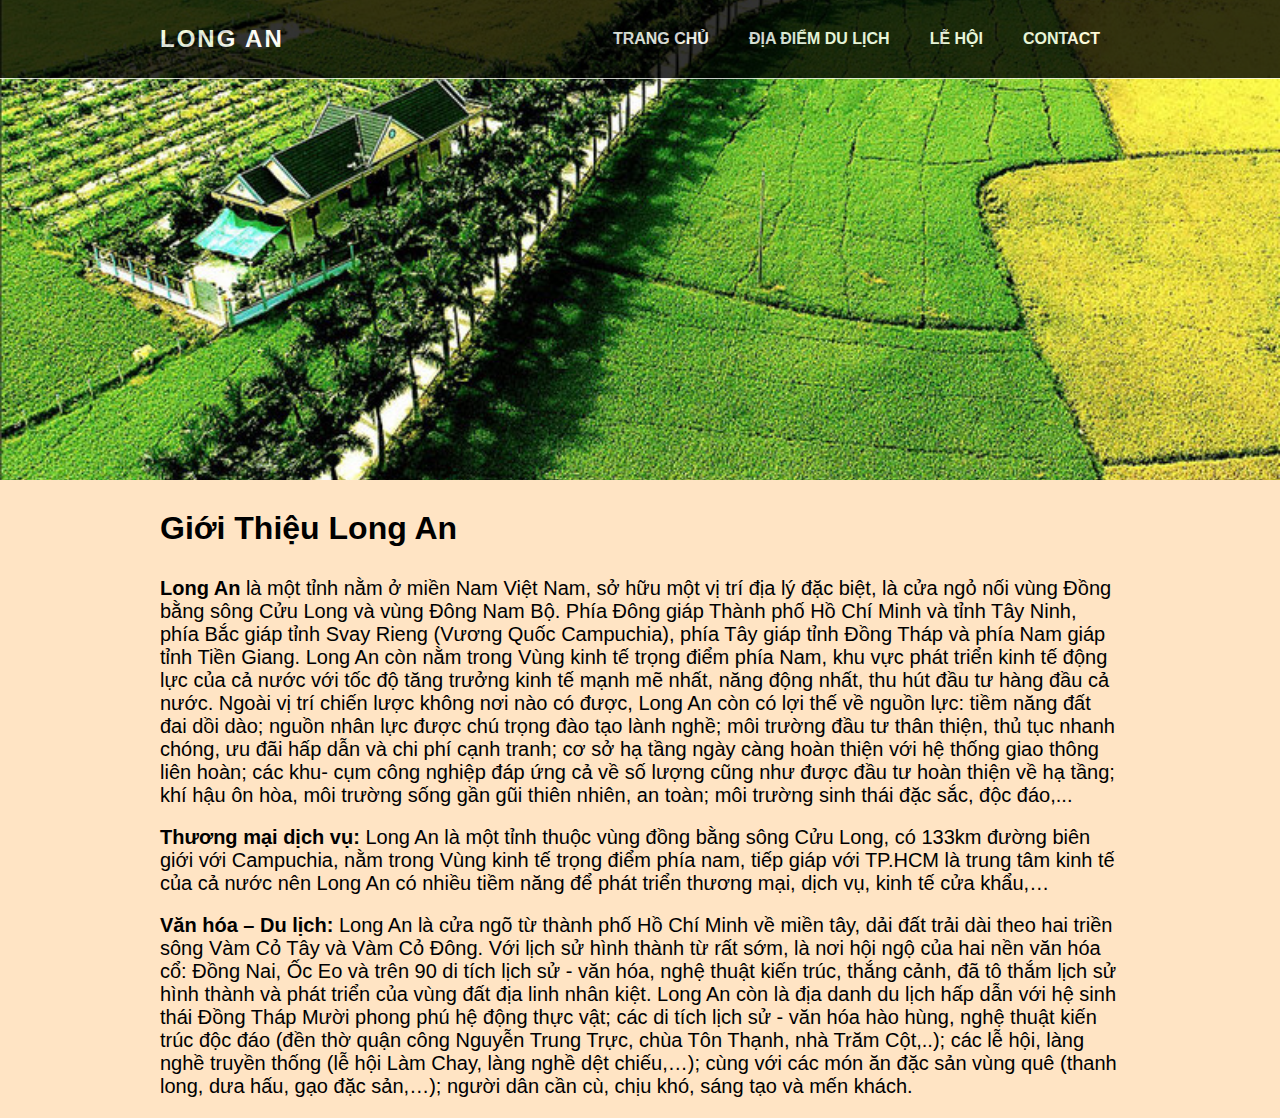
<file: index.html>
<!DOCTYPE html>
<html lang="en">
<head>
    <meta charset="UTF-8">
    <meta name="viewport" content="width=device-width, initial-scale=1.0">
    <link rel="stylesheet" href="https://cdnjs.cloudflare.com/ajax/libs/font-awesome/6.5.1/css/all.min.css" integrity="sha512-DTOQO9RWCH3ppGqcWaEA1BIZOC6xxalwEsw9c2QQeAIftl+Vegovlnee1c9QX4TctnWMn13TZye+giMm8e2LwA==" crossorigin="anonymous" referrerpolicy="no-referrer" />
    <script src="https://code.jquery.com/jquery-3.7.1.js"></script>
    <title>Long An quê tôi</title>
    <link rel="stylesheet" href="style.css">
</head>
<body>
    <div id="wrapper">
        <header>
            <div id="toggle">
                <i class="fa-solid fa-bars"></i>
            </div>
            <div class="inner-header container" >
                <a href="" id="logo">Long An</a>
                <nav>
                    <ul id="main-menu">
                        <li><a href="index.html">Trang Chủ</a></li>
                        <li><a href="attraction.html">Địa điểm du lịch</a></li>
                        <li><a href="festival.html">Lễ hội</a></li>
                        <li><a href="contact.html">contact</a></li>
                    </ul>
                </nav>
            </div>
        </header>
    </div>
    <div id="banner">
        
    </div>
    <div id="content" class="container">
        <h1>Giới Thiệu Long An</h1>
        <p><strong>Long An</strong> là một tỉnh nằm ở miền Nam Việt Nam, sở hữu một vị trí địa lý đặc biệt, là cửa ngỏ nối vùng Đồng bằng sông Cửu Long và vùng Đông Nam Bộ. Phía Đông giáp Thành phố Hồ Chí Minh và tỉnh Tây Ninh, phía Bắc giáp tỉnh Svay Rieng (Vương Quốc Campuchia), phía Tây giáp tỉnh Đồng Tháp và phía Nam giáp tỉnh Tiền Giang.
            Long An còn nằm trong Vùng kinh tế trọng điểm phía Nam, khu vực phát triển kinh tế động lực của cả nước với tốc độ tăng trưởng kinh tế mạnh mẽ nhất, năng động nhất, thu hút đầu tư hàng đầu cả nước.
            Ngoài vị trí chiến lược không nơi nào có được, Long An còn có lợi thế về nguồn lực: tiềm năng đất đai dồi dào; nguồn nhân lực được chú trọng đào tạo lành nghề; môi trường đầu tư thân thiện, thủ tục nhanh chóng, ưu đãi hấp dẫn và chi phí cạnh tranh; cơ sở hạ tầng ngày càng hoàn thiện với hệ thống giao thông liên hoàn; các khu- cụm công nghiệp đáp ứng cả về số lượng cũng như được đầu tư hoàn thiện về hạ tầng; khí hậu ôn hòa, môi trường sống gần gũi thiên nhiên, an toàn; môi trường sinh thái đặc sắc, độc đáo,...
        </p>
        <p>
            <strong>Thương mại dịch vụ:</strong>
             Long An là một tỉnh thuộc vùng đồng bằng sông Cửu Long, có 133km đường biên giới với Campuchia, nằm trong Vùng kinh tế trọng điểm phía nam, tiếp giáp với TP.HCM là trung tâm kinh tế của cả nước nên Long An có nhiều tiềm năng để phát triển thương mại, dịch vụ, kinh tế cửa khẩu,…
        </p>
        <p>
            <strong>Văn hóa – Du lịch:</strong>
             Long An là cửa ngõ từ thành phố Hồ Chí Minh về miền tây, dải đất trải dài theo hai triền sông Vàm Cỏ Tây và Vàm Cỏ Đông. Với lịch sử hình thành từ rất sớm, là nơi hội ngộ của hai nền văn hóa cổ: Đồng Nai, Ốc Eo và trên 90 di tích lịch sử - văn hóa, nghệ thuật kiến trúc, thắng cảnh, đã tô thắm lịch sử hình thành và phát triển của vùng đất địa linh nhân kiệt. Long An còn là địa danh du lịch hấp dẫn với hệ sinh thái Đồng Tháp Mười phong phú hệ động thực vật; các di tích lịch sử - văn hóa hào hùng, nghệ thuật kiến trúc độc đáo (đền thờ quận công Nguyễn Trung Trực, chùa Tôn Thạnh, nhà Trăm Cột,..); các lễ hội, làng nghề truyền thống (lễ hội Làm Chay, làng nghề dệt chiếu,…); cùng với các món ăn đặc sản  vùng quê (thanh long, dưa hấu, gạo đặc sản,…); người dân cần cù, chịu khó, sáng tạo và mến khách.
        </p>
        
        
    </div>
    <script src="https://code.jquery.com/jquery-3.7.1.js"></script>
    <script>
        $(document).ready(function() {
            $(window).scroll(function(){
                if($(this).scrollTop()){
                    $('header').addClass('sticky')
                }
                else{
                    $('header').removeClass('sticky')
                }
            });
        });
    </script>
    <script>
        $(document).ready(function(){
            $('#toggle').click(function(){
                $('nav').slideToggle();
            });
        })
    </script>
    
</body>
</html>
</file>
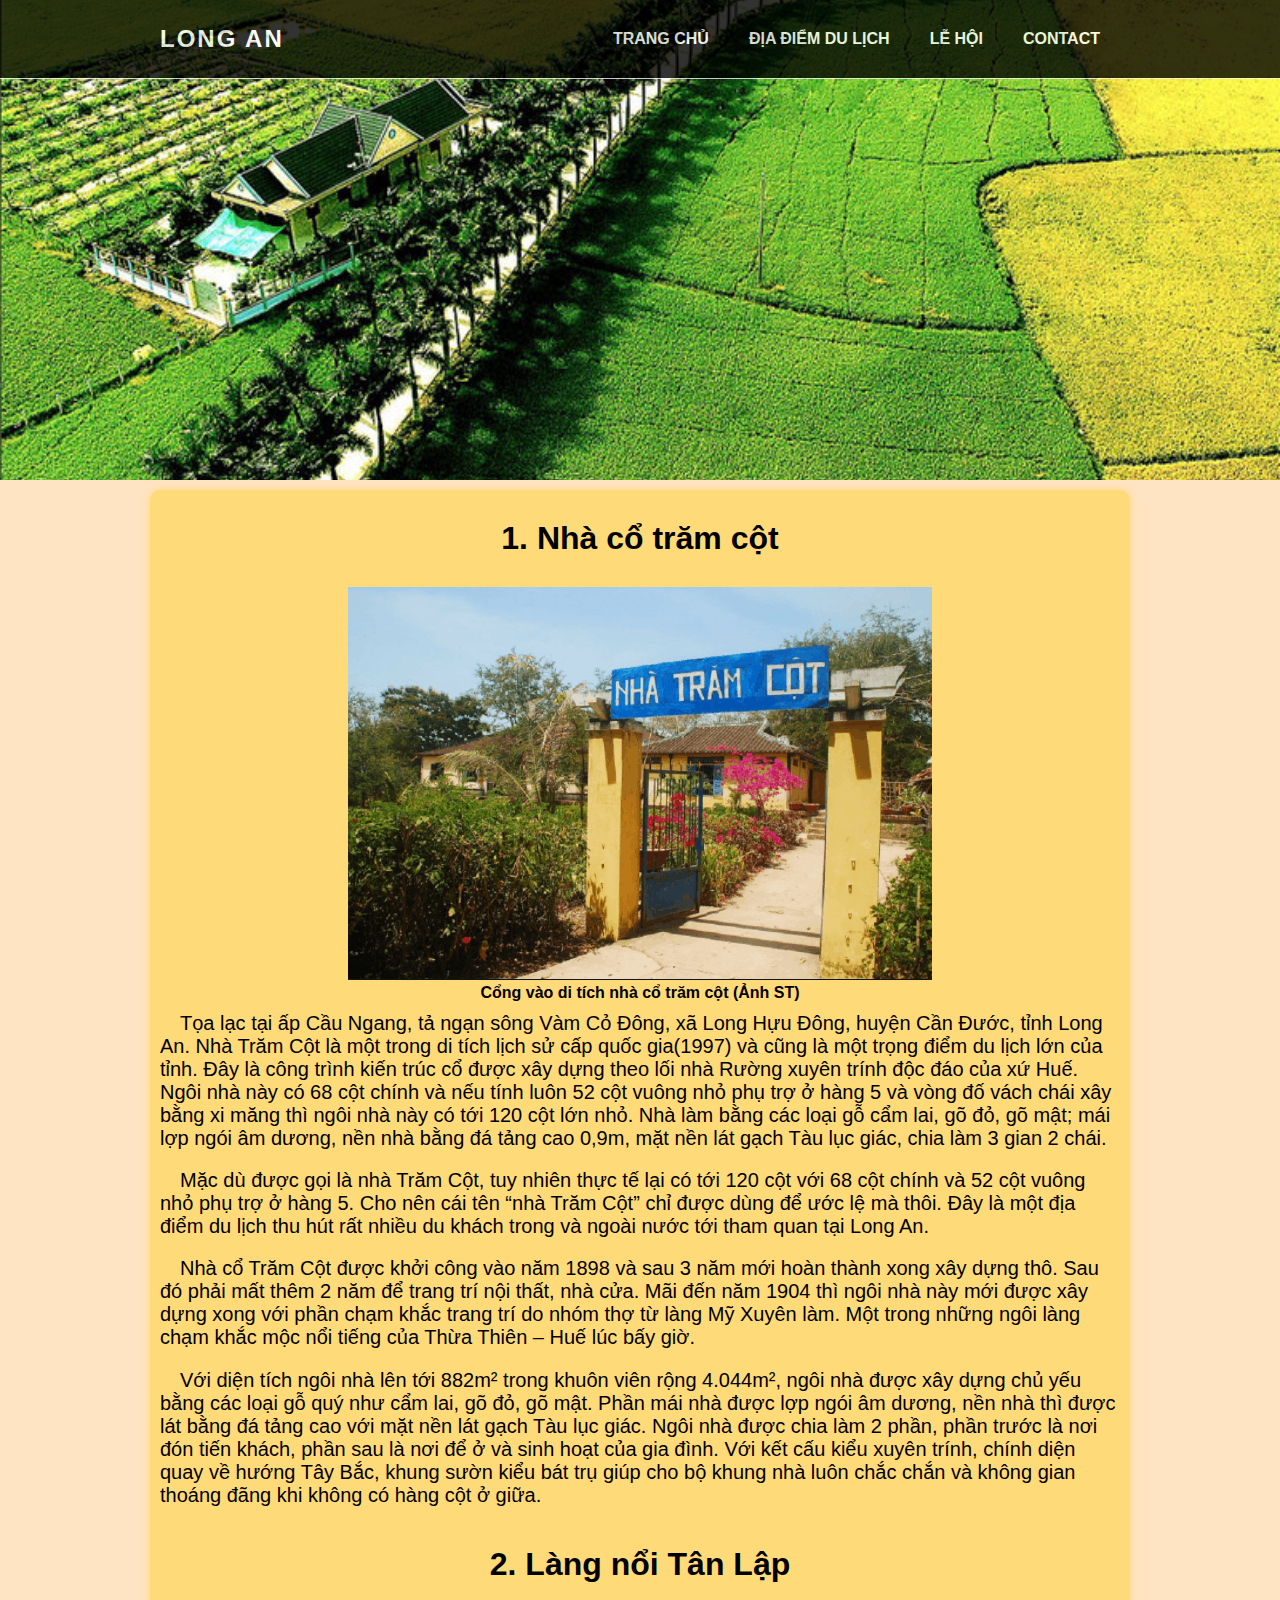
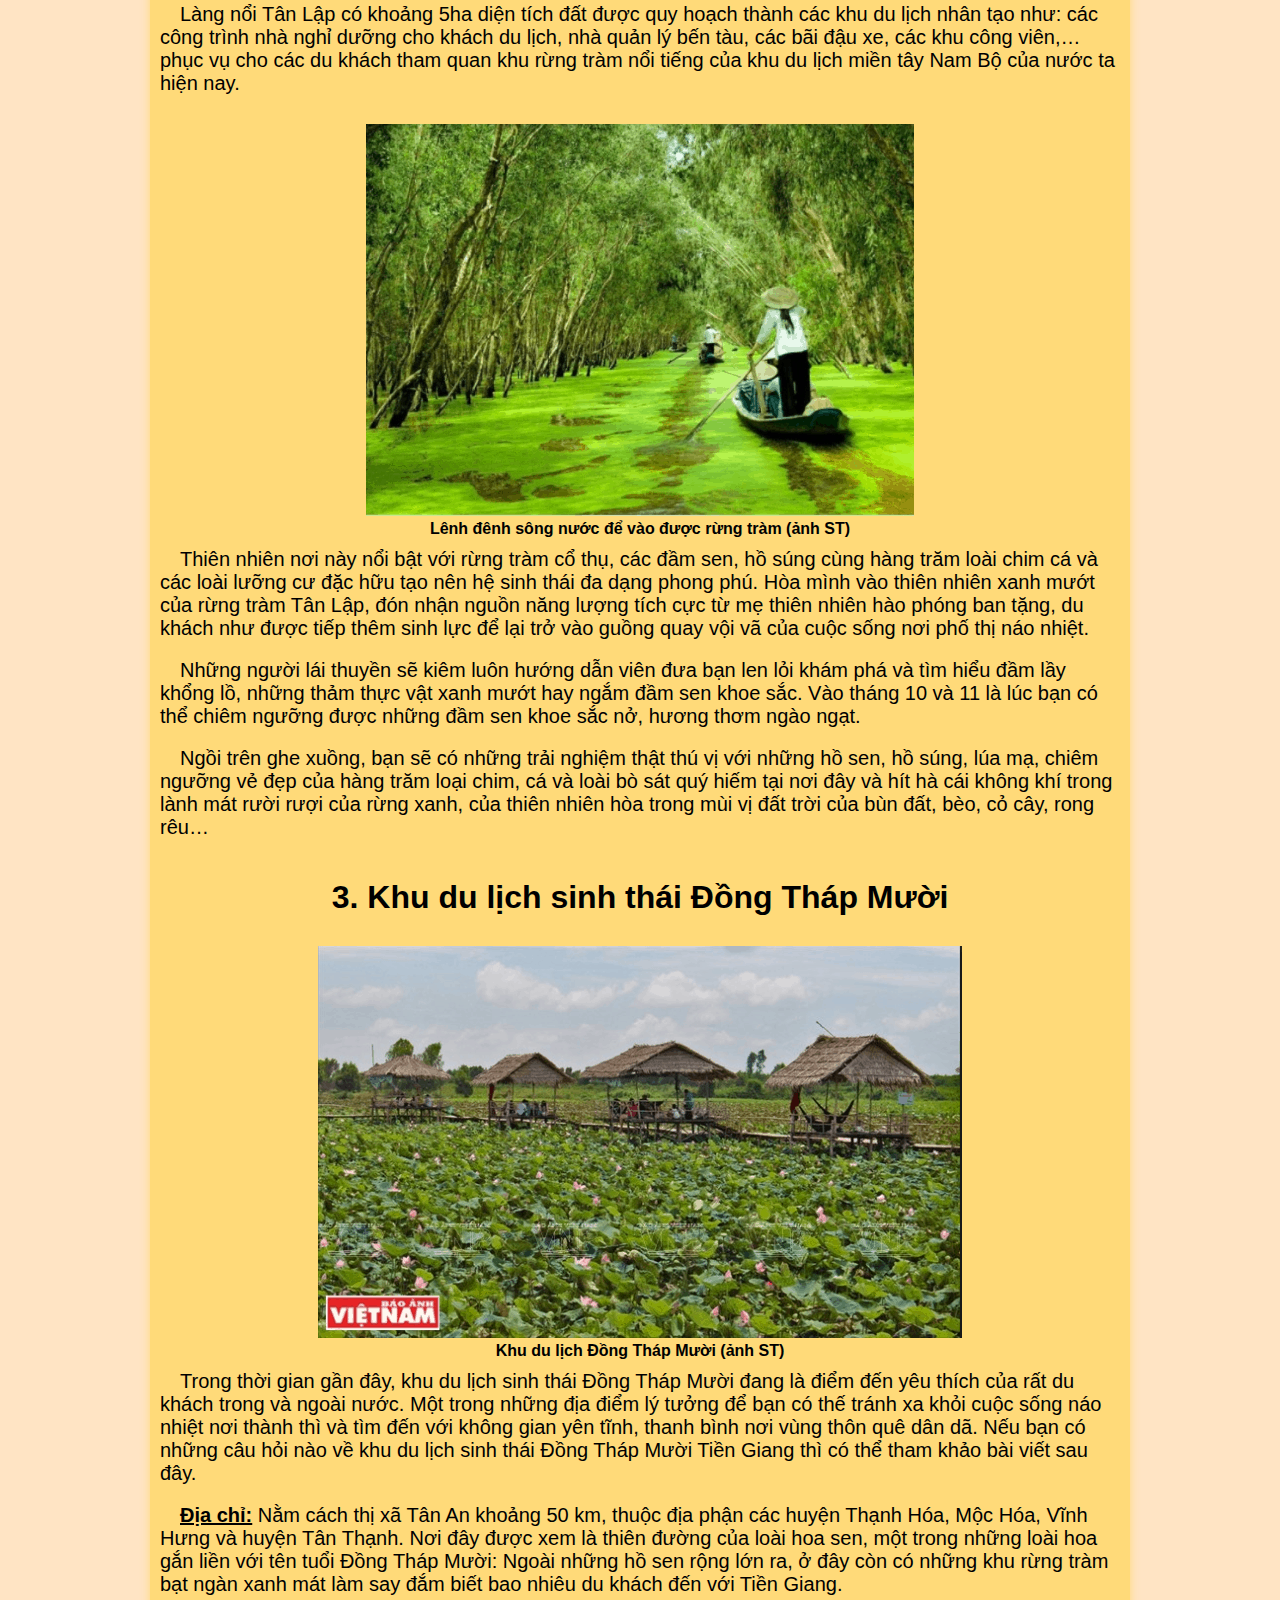
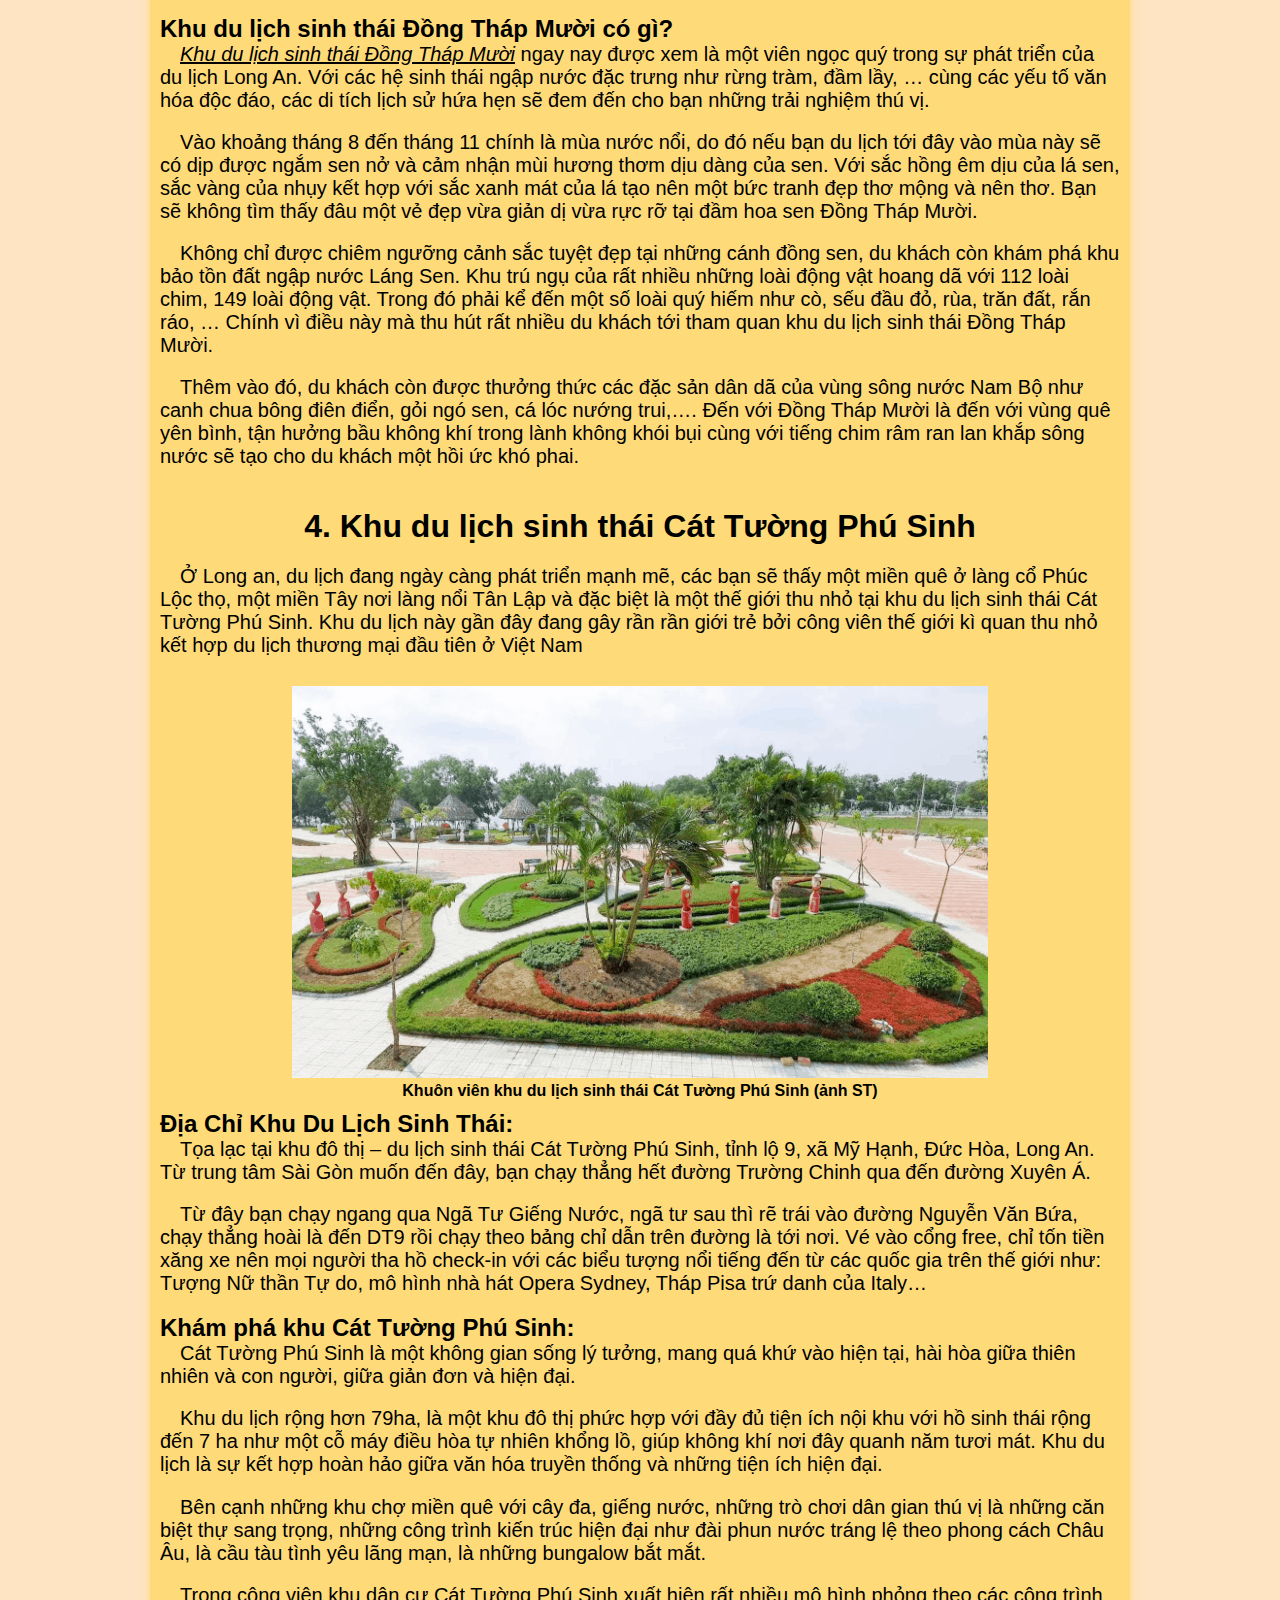
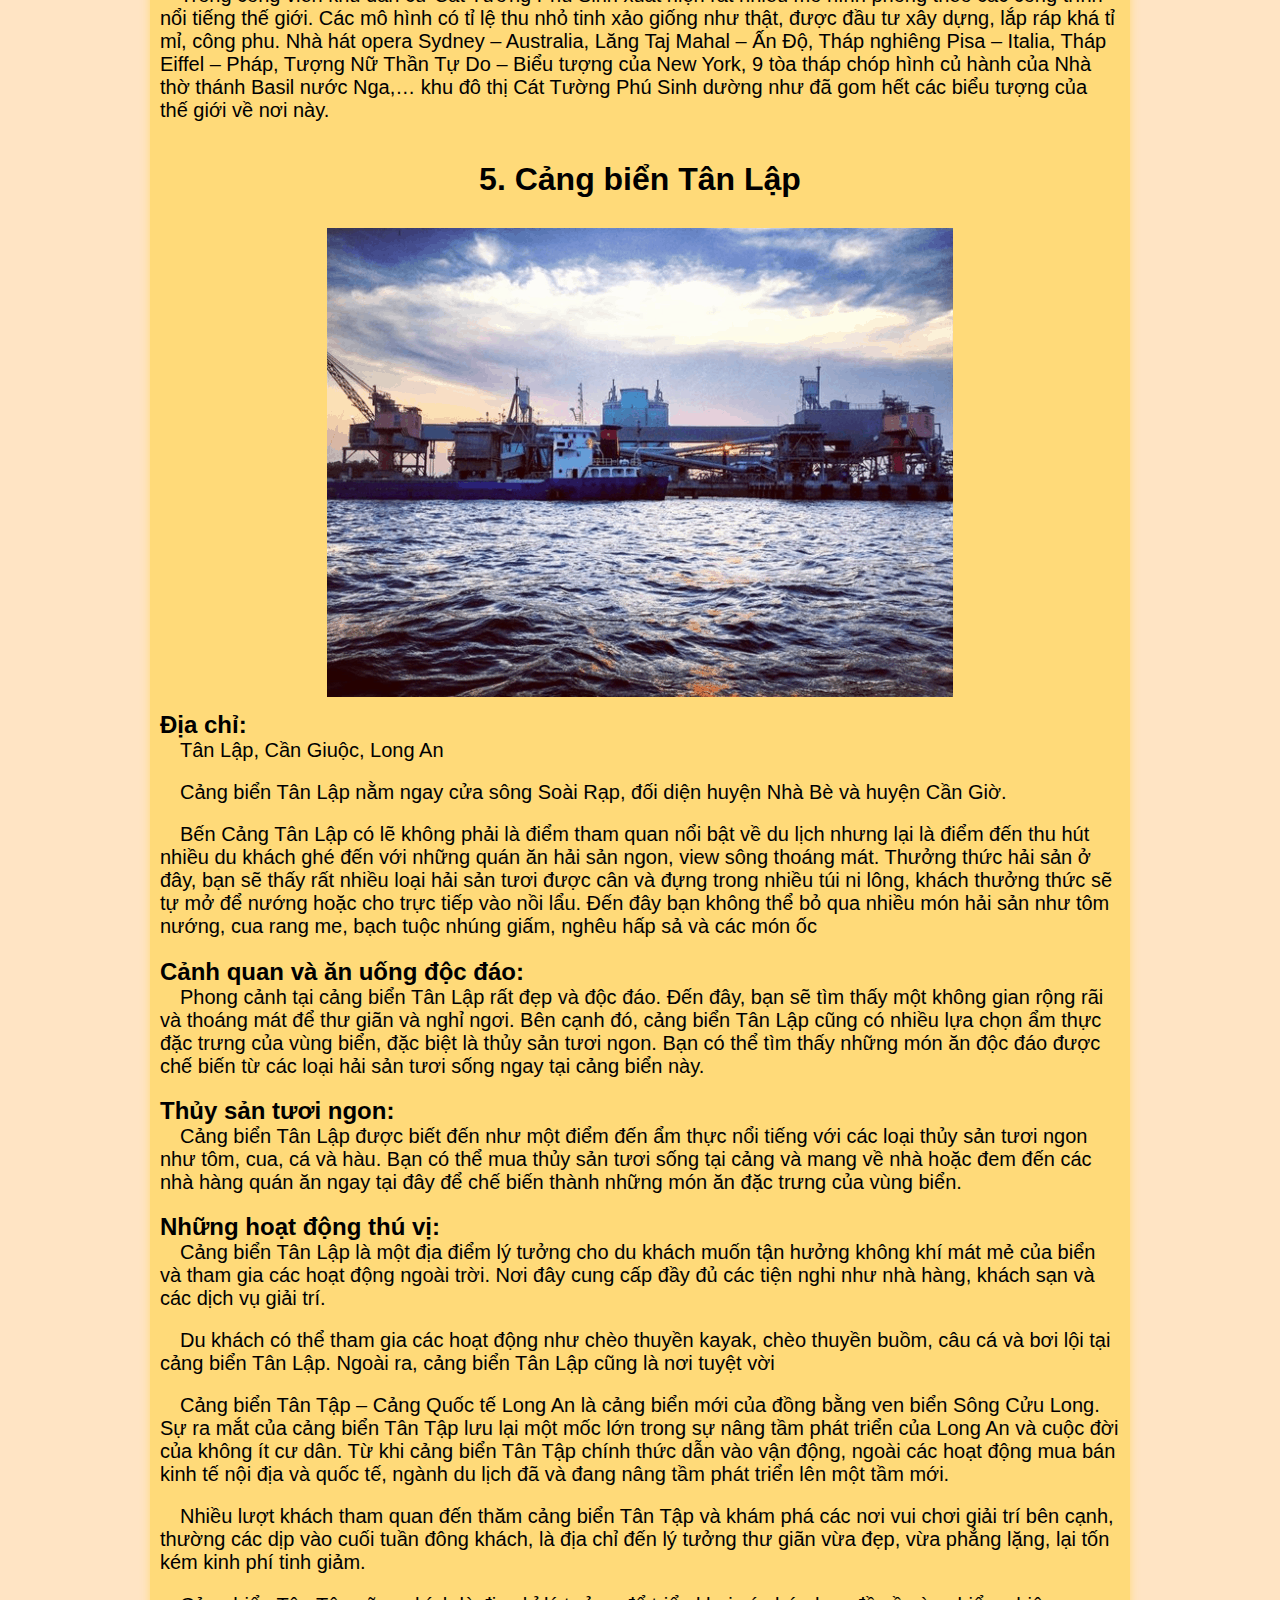
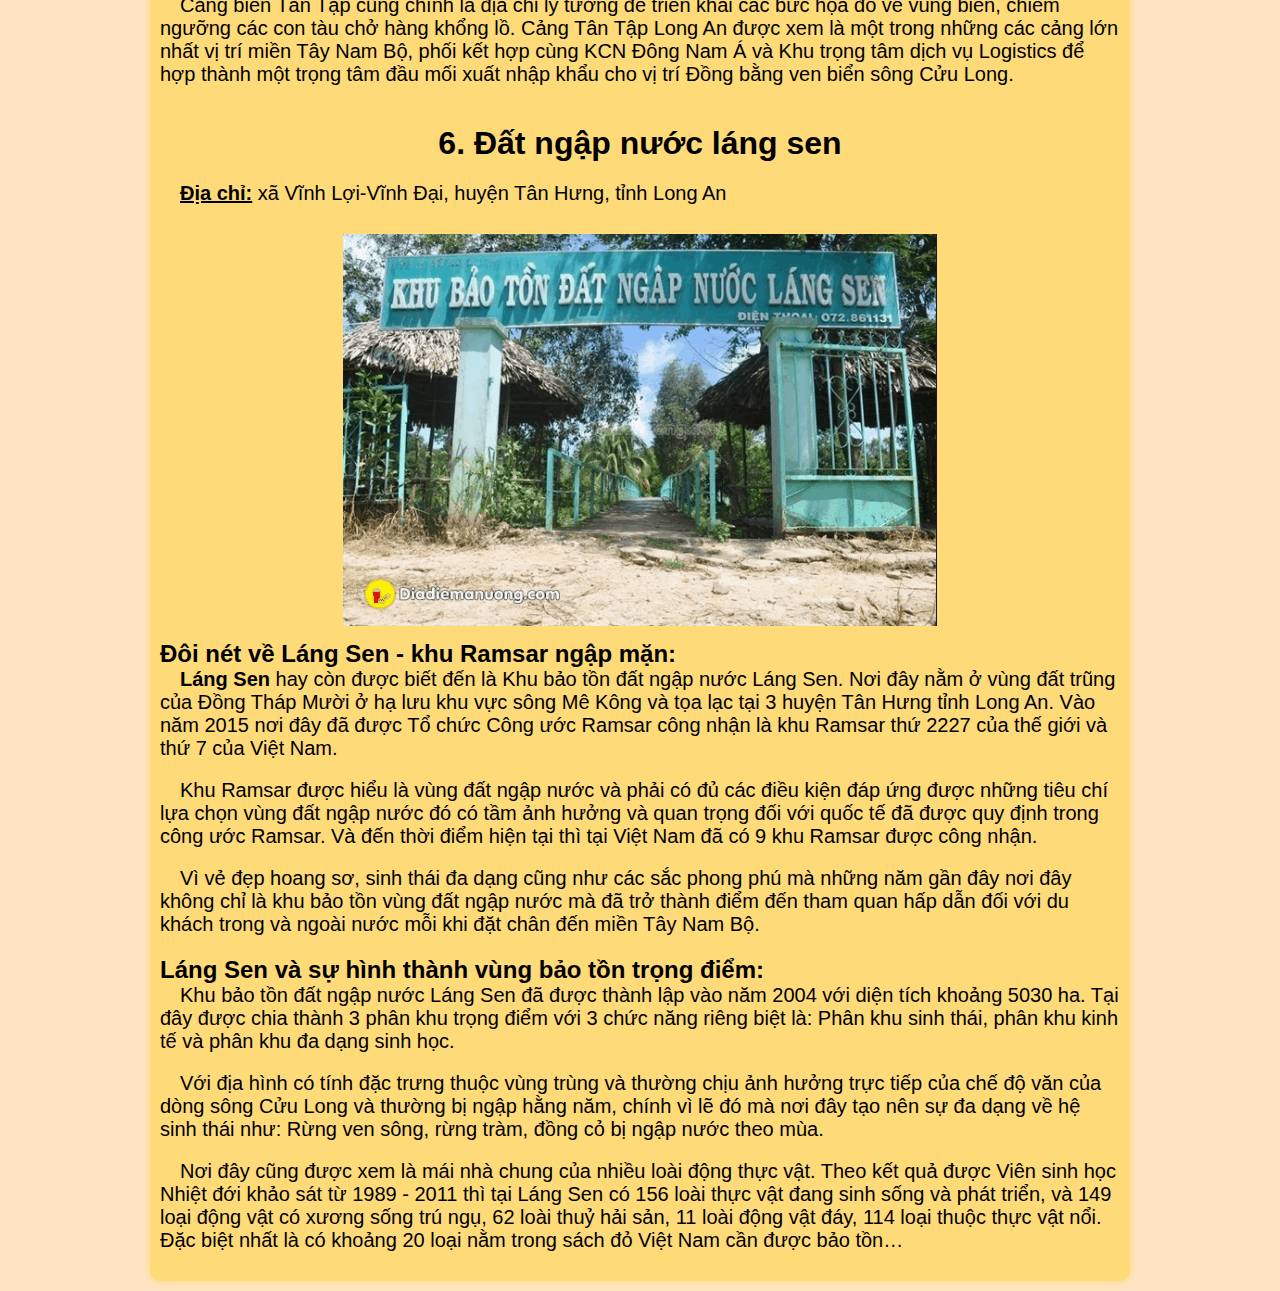
<file: attraction.html>
<!DOCTYPE html>
<html lang="en">
<head>
    <meta charset="UTF-8">
    <meta name="viewport" content="width=device-width, initial-scale=1.0">
    <link rel="stylesheet" href="https://cdnjs.cloudflare.com/ajax/libs/font-awesome/6.5.1/css/all.min.css" integrity="sha512-DTOQO9RWCH3ppGqcWaEA1BIZOC6xxalwEsw9c2QQeAIftl+Vegovlnee1c9QX4TctnWMn13TZye+giMm8e2LwA==" crossorigin="anonymous" referrerpolicy="no-referrer" />
    <script src="https://code.jquery.com/jquery-3.7.1.js"></script>
    <title>Document</title>
    <link rel="stylesheet" href="style.css">
</head>
<body>
    <div id="wrapper">
        <header>
            <!-- là cái icon để click sổ list ra -->
            <div id="toggle">
                <i class="fa-solid fa-bars"></i>
            </div>
            <!-- thanh menu + logo -->
            <div class="inner-header container" >
                <a href="" id="logo">Long An</a>
                <nav>
                    <ul id="main-menu">
                        <li><a href="index.html">Trang Chủ</a></li>
                        <li><a href="attraction.html">Địa điểm du lịch</a></li>
                        <li><a href="festival.html">Lễ hội</a></li>
                        <li><a href="contact.html">contact</a></li>
                    </ul>
                </nav>
            </div>
        </header>
    </div>
    <!-- 1 cái banner hình ảnh đầu trang -->
    <div id="banner"></div>
    
    <div class="wrapper-box">
        <h1>1. Nhà cổ trăm cột</h1>
        <div id="img-wapper">
            <img src="img/nhaTramCot.png" alt="">
            <br><strong>Cổng vào di tích nhà cổ trăm cột (Ảnh ST)</strong>
        </div>
        <p>
            Tọa lạc tại ấp Cầu Ngang, tả ngạn sông Vàm Cỏ Đông, xã Long Hựu Đông, huyện Cần Đước, tỉnh Long An. Nhà Trăm Cột là một trong di tích lịch sử cấp quốc gia(1997) và cũng là một trọng điểm du lịch lớn của tỉnh. Đây là công trình kiến trúc cổ được xây dựng theo lối nhà Rường xuyên trính độc đáo của xứ Huế.
            Ngôi nhà này có 68 cột chính và nếu tính luôn 52 cột vuông nhỏ phụ trợ ở hàng 5 và vòng đố vách chái xây bằng xi măng thì ngôi nhà này có tới 120 cột lớn nhỏ. Nhà làm bằng các loại gỗ cẩm lai, gõ đỏ, gõ mật; mái lợp ngói âm dương, nền nhà bằng đá tảng cao 0,9m, mặt nền lát gạch Tàu lục giác, chia làm 3 gian 2 chái.
        </p>
        <p>
            Mặc dù được gọi là nhà Trăm Cột, tuy nhiên thực tế lại có tới 120 cột với 68 cột chính và 52 cột vuông nhỏ phụ trợ ở hàng 5. Cho nên cái tên “nhà Trăm Cột” chỉ được dùng để ước lệ mà thôi. Đây là một địa điểm du lịch thu hút rất nhiều du khách trong và ngoài nước tới tham quan tại Long An.
        </p>
        <p>
            Nhà cổ Trăm Cột được khởi công vào năm 1898 và sau 3 năm mới hoàn thành xong xây dựng thô. Sau đó phải mất thêm 2 năm để trang trí nội thất, nhà cửa. Mãi đến năm 1904 thì ngôi nhà này mới được xây dựng xong với phần chạm khắc trang trí do nhóm thợ từ làng Mỹ Xuyên làm. Một trong những ngôi làng chạm khắc mộc nổi tiếng của Thừa Thiên – Huế lúc bấy giờ.
        </p>
        <p>
            Với diện tích ngôi nhà lên tới 882m² trong khuôn viên rộng 4.044m², ngôi nhà được xây dựng chủ yếu bằng các loại gỗ  quý như cẩm lai, gõ đỏ, gõ mật. Phần mái nhà được lợp ngói âm dương, nền nhà thì được lát bằng đá tảng cao với mặt nền lát gạch Tàu lục giác.
            Ngôi nhà được chia làm 2 phần, phần trước là nơi đón tiến khách, phần sau là nơi để ở và sinh hoạt của gia đình. Với kết cấu kiểu xuyên trính, chính diện quay về hướng Tây Bắc, khung sườn kiểu bát trụ giúp cho bộ khung nhà luôn chắc chắn và không gian thoáng đãng khi không có hàng cột ở giữa.
        </p>
        
        <h1>2. Làng nổi Tân Lập</h1>
        <p>
            Làng nổi Tân Lập có khoảng 5ha diện tích đất được quy hoạch thành các khu du lịch nhân tạo như: các công trình nhà nghỉ dưỡng cho khách du lịch, nhà quản lý bến tàu, các bãi đậu xe, các khu công viên,… phục vụ cho các du khách tham quan khu rừng tràm nổi tiếng của khu du lịch miền tây Nam Bộ của nước ta hiện nay.
        </p>
        <div id="img-wapper">
            <img src="img/LangNoi.png" alt="">
            <br><strong>Lênh đênh sông nước để vào được rừng tràm (ảnh ST)</strong>
        </div>
        <p>
            Thiên nhiên nơi này nổi bật với rừng tràm cổ thụ, các đầm sen, hồ súng cùng hàng trăm loài chim cá và các loài lưỡng cư đặc hữu tạo nên hệ sinh thái đa dạng phong phú.
            Hòa mình vào thiên nhiên xanh mướt của rừng tràm Tân Lập, đón nhận nguồn năng lượng tích cực từ mẹ thiên nhiên hào phóng ban tặng, du khách như được tiếp thêm sinh lực để lại trở vào guồng quay vội vã của cuộc sống nơi phố thị náo nhiệt.
        </p>
        <p>
            Những người lái thuyền sẽ kiêm luôn hướng dẫn viên đưa bạn len lỏi khám phá và tìm hiểu đầm lầy khổng lồ, những thảm thực vật xanh mướt hay ngắm đầm sen khoe sắc. Vào tháng 10 và 11 là lúc bạn có thể chiêm ngưỡng được những đầm sen khoe sắc nở, hương thơm ngào ngạt.
        </p>
        <p>
            Ngồi trên ghe xuồng, bạn sẽ có những trải nghiệm thật thú vị với những hồ sen, hồ súng, lúa mạ, chiêm ngưỡng vẻ đẹp của hàng trăm loại chim, cá và loài bò sát quý hiếm tại nơi đây và hít hà cái không khí trong lành mát rười rượi của rừng xanh, của thiên nhiên hòa trong mùi vị đất trời của bùn đất, bèo, cỏ cây, rong rêu…
        </p>

        <h1>3. Khu du lịch sinh thái Đồng Tháp Mười</h1>
        <div id="img-wapper">
            <img src="img/khuDuLichST.png" alt="">
            <br><strong>Khu du lịch Đồng Tháp Mười (ảnh ST)</strong>
        </div>

        <p>
            Trong thời gian gần đây, khu du lịch sinh thái Đồng Tháp Mười đang là điểm đến yêu thích của rất du khách trong và ngoài nước. Một trong những địa điểm lý tưởng để bạn có thế tránh xa khỏi cuộc sống náo nhiệt nơi thành thì và tìm đến với không gian yên tĩnh, thanh bình nơi vùng thôn quê dân dã. Nếu bạn có những câu hỏi nào về khu du lịch sinh thái Đồng Tháp Mười Tiền Giang thì có thể tham khảo bài viết sau đây.
        </p>

        <p><strong><u>Địa chỉ:</u></strong>
            Nằm cách thị xã Tân An khoảng 50 km, thuộc địa phận các huyện Thạnh Hóa, Mộc Hóa, Vĩnh Hưng và huyện Tân Thạnh. Nơi đây được xem là thiên đường của loài hoa sen, một trong những loài hoa gắn liền với tên tuổi Đồng Tháp Mười:
            Ngoài những hồ sen rộng lớn ra, ở đây còn có những khu rừng tràm bạt ngàn xanh mát làm say đắm biết bao nhiêu du khách đến với Tiền Giang.
        </p>

        <h2>Khu du lịch sinh thái Đồng Tháp Mười có gì?</h2>
        <p>
            <u><i>Khu du lịch sinh thái Đồng Tháp Mười</i></u> ngay nay được xem là một viên ngọc quý trong sự phát triển của du lịch Long An. Với các hệ sinh thái ngập nước đặc trưng như rừng tràm, đầm lầy, … cùng các yếu tố văn hóa độc đáo, các di tích lịch sử hứa hẹn sẽ đem đến cho bạn những trải nghiệm thú vị.
        </p>
        <p>
            Vào khoảng tháng 8 đến tháng 11 chính là mùa nước nổi, do đó nếu bạn du lịch tới đây vào mùa này sẽ có dịp được ngắm sen nở và cảm nhận mùi hương thơm dịu dàng của sen. Với sắc hồng êm dịu của lá sen, sắc vàng của nhụy kết hợp với sắc xanh mát của lá tạo nên một bức tranh đẹp thơ mộng và nên thơ. Bạn sẽ không tìm thấy đâu một vẻ đẹp vừa giản dị vừa rực rỡ tại đầm hoa sen Đồng Tháp Mười.
        </p>
        <p>
            Không chỉ được chiêm ngưỡng cảnh sắc tuyệt đẹp tại những cánh đồng sen, du khách còn khám phá khu bảo tồn đất ngập nước Láng Sen. Khu trú ngụ của rất nhiều những loài động vật hoang dã với 112 loài chim, 149 loài động vật. Trong đó phải kể đến một số loài quý hiếm như cò, sếu đầu đỏ, rùa, trăn đất, rắn ráo, … Chính vì điều này mà thu hút rất nhiều du khách tới tham quan khu du lịch sinh thái Đồng Tháp Mười.
        </p>

        <p>
            Thêm vào đó, du khách còn được thưởng thức các đặc sản dân dã của vùng sông nước Nam Bộ như canh chua bông điên điển, gỏi ngó sen, cá lóc nướng trui,…. Đến với Đồng Tháp Mười là đến với vùng quê yên bình, tận hưởng bầu không khí trong lành không khói bụi cùng với tiếng chim râm ran lan khắp sông nước sẽ tạo cho du khách một hồi ức khó phai.
        </p>

        <h1>4. Khu du lịch sinh thái Cát Tường Phú Sinh</h1>

        <p>
            Ở Long an, du lịch đang ngày càng phát triển mạnh mẽ, các bạn sẽ thấy một miền quê ở làng cổ Phúc Lộc thọ, một miền Tây nơi làng nổi Tân Lập và đặc biệt là một thế giới thu nhỏ tại khu du lịch sinh thái Cát Tường Phú Sinh. Khu du lịch này gần đây đang gây rần rần giới trẻ bởi công viên thế giới kì quan thu nhỏ kết hợp du lịch thương mại đầu tiên ở Việt Nam
        </p>

        <div id="img-wapper">
            <img src="img/khuDuLichCatTuong.png" alt="">
            <br><strong>Khuôn viên khu du lịch sinh thái Cát Tường Phú Sinh (ảnh ST)</strong>
        </div>

        <h2>Địa Chỉ Khu Du Lịch Sinh Thái: </h2>
        <p>
            Tọa lạc tại khu đô thị – du lịch sinh thái Cát Tường Phú Sinh, tỉnh lộ 9, xã Mỹ Hạnh, Đức Hòa, Long An. Từ trung tâm Sài Gòn muốn đến đây, bạn chạy thẳng hết đường Trường Chinh qua đến đường Xuyên Á.
        </p>

        <p>
            Từ đây bạn chạy ngang qua Ngã Tư Giếng Nước, ngã tư sau thì rẽ trái vào đường Nguyễn Văn Bứa, chạy thẳng hoài là đến DT9 rồi chạy theo bảng chỉ dẫn trên đường là tới nơi. Vé vào cổng free, chỉ tốn tiền xăng xe nên mọi người tha hồ check-in với các biểu tượng nổi tiếng đến từ các quốc gia trên thế giới như: Tượng Nữ thần Tự do, mô hình nhà hát Opera Sydney, Tháp Pisa trứ danh của Italy…
        </p>

        <h2>Khám phá khu Cát Tường Phú Sinh: </h2>
        <p>
            Cát Tường Phú Sinh là một không gian sống lý tưởng, mang quá khứ vào hiện tại, hài hòa giữa thiên nhiên và con người, giữa giản đơn và hiện đại.
        </p>

        <p>
            Khu du lịch rộng hơn 79ha, là một khu đô thị phức hợp với đầy đủ tiện ích nội khu với hồ sinh thái rộng đến 7 ha như một cỗ máy điều hòa tự nhiên khổng lồ, giúp không khí nơi đây quanh năm tươi mát.
            Khu du lịch là sự kết hợp hoàn hảo giữa văn hóa truyền thống và những tiện ích hiện đại.
        </p>

        <p>
            Bên cạnh những khu chợ miền quê với cây đa, giếng nước, những trò chơi dân gian thú vị là những căn biệt thự sang trọng, những công trình kiến trúc hiện đại như đài phun nước tráng lệ theo phong cách Châu Âu, là cầu tàu tình yêu lãng mạn, là những bungalow bắt mắt.
        </p>
        <p>
            Trong công viên khu dân cư Cát Tường Phú Sinh xuất hiện rất nhiều mô hình phỏng theo các công trình nổi tiếng thế giới. Các mô hình có tỉ lệ thu nhỏ tinh xảo giống như thật, được đầu tư xây dựng, lắp ráp khá tỉ mỉ, công phu. Nhà hát opera Sydney – Australia, Lăng Taj Mahal – Ấn Độ, Tháp nghiêng Pisa – Italia, Tháp Eiffel – Pháp, Tượng Nữ Thần Tự Do – Biểu tượng của New York, 9 tòa tháp chóp hình củ hành của Nhà thờ thánh Basil nước Nga,… khu đô thị Cát Tường Phú Sinh dường như đã gom hết các biểu tượng của thế giới về nơi này.
        </p>

        <h1>5. Cảng biển Tân Lập</h1>
        <div id="img-wapper">
            <img src="img/cangBienTanLap.png" alt="">
        </div>
        <h2>Địa chỉ:</h2>
        <p> Tân Lập, Cần Giuộc, Long An</p>
        <p>
            Cảng biển Tân Lập nằm ngay cửa sông Soài Rạp, đối diện huyện Nhà Bè và huyện Cần Giờ.
        </p>

        <p>
            Bến Cảng Tân Lập có lẽ không phải là điểm tham quan nổi bật về du lịch nhưng lại là điểm đến thu hút nhiều du khách ghé đến với những quán ăn hải sản ngon, view sông thoáng mát.
            Thưởng thức hải sản ở đây, bạn sẽ thấy rất nhiều loại hải sản tươi được cân và đựng trong nhiều túi ni lông, khách thưởng thức sẽ tự mở để nướng hoặc cho trực tiếp vào nồi lẩu. Đến đây bạn không thể bỏ qua nhiều món hải sản như tôm nướng, cua rang me, bạch tuộc nhúng giấm, nghêu hấp sả và các món ốc
        </p>

        <h2>Cảnh quan và ăn uống độc đáo: </h2>
        <p>
            Phong cảnh tại cảng biển Tân Lập rất đẹp và độc đáo. Đến đây, bạn sẽ tìm thấy một không gian rộng rãi và thoáng mát để thư giãn và nghỉ ngơi. Bên cạnh đó, cảng biển Tân Lập cũng có nhiều lựa chọn ẩm thực đặc trưng của vùng biển, đặc biệt là thủy sản tươi ngon. Bạn có thể tìm thấy những món ăn độc đáo được chế biến từ các loại hải sản tươi sống ngay tại cảng biển này.
        </p>

        <h2>Thủy sản tươi ngon: </h2>

        <p>
            Cảng biển Tân Lập được biết đến như một điểm đến ẩm thực nổi tiếng với các loại thủy sản tươi ngon như tôm, cua, cá và hàu. Bạn có thể mua thủy sản tươi sống tại cảng và mang về nhà hoặc đem đến các nhà hàng quán ăn ngay tại đây để chế biến thành những món ăn đặc trưng của vùng biển.
        </p>

        <h2>Những hoạt động thú vị: </h2>
        <p>
            Cảng biển Tân Lập là một địa điểm lý tưởng cho du khách muốn tận hưởng không khí mát mẻ của biển và tham gia các hoạt động ngoài trời. Nơi đây cung cấp đầy đủ các tiện nghi như nhà hàng, khách sạn và các dịch vụ giải trí.
        </p>

        <p>
            Du khách có thể tham gia các hoạt động như chèo thuyền kayak, chèo thuyền buồm, câu cá và bơi lội tại cảng biển Tân Lập. Ngoài ra, cảng biển Tân Lập cũng là nơi tuyệt vời
        </p>

        <p>
            Cảng biển Tân Tập – Cảng Quốc tế Long An là cảng biển mới của đồng bằng ven biển Sông Cửu Long. Sự ra mắt của cảng biển Tân Tập lưu lại một mốc lớn trong sự nâng tầm phát triển của Long An và cuộc đời của không ít cư dân. Từ khi cảng biển Tân Tập chính thức dẫn vào vận động, ngoài các hoạt động mua bán kinh tế nội địa và quốc tế, ngành du lịch đã và đang nâng tầm phát triển lên một tầm mới.
        </p>

        <p>
            Nhiều lượt khách tham quan đến thăm cảng biển Tân Tập và khám phá các nơi vui chơi giải trí bên cạnh, thường các dịp vào cuối tuần đông khách, là địa chỉ đến lý tưởng thư giãn vừa đẹp, vừa phẳng lặng, lại tốn kém kinh phí tinh giảm.
        </p>

        <p>
            Cảng biển Tân Tập cũng chính là địa chỉ lý tưởng để triển khai các bức họa đồ về vùng biển, chiêm ngưỡng các con tàu chở hàng khổng lồ. Cảng Tân Tập Long An được xem là một trong những các cảng lớn nhất vị trí miền Tây Nam Bộ, phối kết hợp cùng KCN Đông Nam Á và Khu trọng tâm dịch vụ Logistics để hợp thành một trọng tâm đầu mối xuất nhập khẩu cho vị trí Đồng bằng ven biển sông Cửu Long.
        </p>

        <h1>6. Đất ngập nước láng sen</h1>
        <p><strong><u>Địa chỉ:</u></strong> xã Vĩnh Lợi-Vĩnh Đại, huyện Tân Hưng, tỉnh Long An</p>
        <div id="img-wapper">
            <img src="img/BaoTangNgapNuocLangSen.png" alt="">
        </div>
        
        <h2>Đôi nét về Láng Sen - khu Ramsar ngập mặn:</h2>

        <p><strong>Láng Sen</strong> hay còn được biết đến là Khu bảo tồn đất ngập nước Láng Sen. Nơi đây nằm ở vùng đất trũng của Đồng Tháp Mười ở hạ lưu khu vực sông Mê Kông và tọa lạc tại 3 huyện Tân Hưng tỉnh Long An. Vào năm 2015 nơi đây đã được Tổ chức Công ước Ramsar công nhận là khu Ramsar thứ 2227 của thế giới và thứ 7 của Việt Nam.</p>

        <p>Khu Ramsar được hiểu là vùng đất ngập nước và phải có đủ các điều kiện đáp ứng được những tiêu chí lựa chọn vùng đất ngập nước đó có tầm ảnh hưởng và quan trọng đối với quốc tế đã được quy định trong công ước Ramsar. Và đến thời điểm hiện tại thì tại Việt Nam đã có 9 khu Ramsar được công nhận.</p>

        <p>Vì vẻ đẹp hoang sơ, sinh thái đa dạng cũng như các sắc phong phú mà những năm gần đây nơi đây không chỉ là khu bảo tồn vùng đất ngập nước mà đã trở thành điểm đến tham quan hấp dẫn đối với du khách trong và ngoài nước mỗi khi đặt chân đến miền Tây Nam Bộ.</p>

        <h2>Láng Sen và sự hình thành vùng bảo tồn trọng điểm:</h2>
        <p>Khu bảo tồn đất ngập nước Láng Sen đã được thành lập vào năm 2004 với diện tích khoảng 5030 ha. Tại đây được chia thành 3 phân khu trọng điểm với 3 chức năng riêng biệt là: Phân khu sinh thái, phân khu kinh tế và phân khu đa dạng sinh học.</p>

        <p>Với địa hình có tính đặc trưng thuộc vùng trùng và thường chịu ảnh hưởng trực tiếp của chế độ văn của dòng sông Cửu Long và thường bị ngập hằng năm, chính vì lẽ đó mà nơi đây tạo nên sự đa dạng về hệ sinh thái như: Rừng ven sông, rừng tràm, đồng cỏ bị ngập nước theo mùa.</p>

        <p>Nơi đây cũng được xem là mái nhà chung của nhiều loài động thực vật. Theo kết quả được Viên sinh học Nhiệt đới khảo sát từ 1989 - 2011 thì tại Láng Sen có 156 loài thực vật đang sinh sống và phát triển, và 149 loại động vật có xương sống trú ngụ, 62 loài thuỷ hải sản, 11 loài động vật đáy, 114 loại thuộc thực vật nổi. Đặc biệt nhất là có khoảng 20 loại nằm trong sách đỏ Việt Nam cần được bảo tồn…</p>


    </div>

    <script src="https://code.jquery.com/jquery-3.7.1.js"></script>
    <script>
        $(document).ready(function() {
            $(window).scroll(function(){
                if($(this).scrollTop()){
                    $('header').addClass('sticky')
                }
                else{
                    $('header').removeClass('sticky')
                }
            });
        });
    </script>

    <script>
        $(document).ready(function(){
            $('#toggle').click(function(){
                $('nav').slideToggle();
            });
        })
    </script>
</body>
</html>
</file>
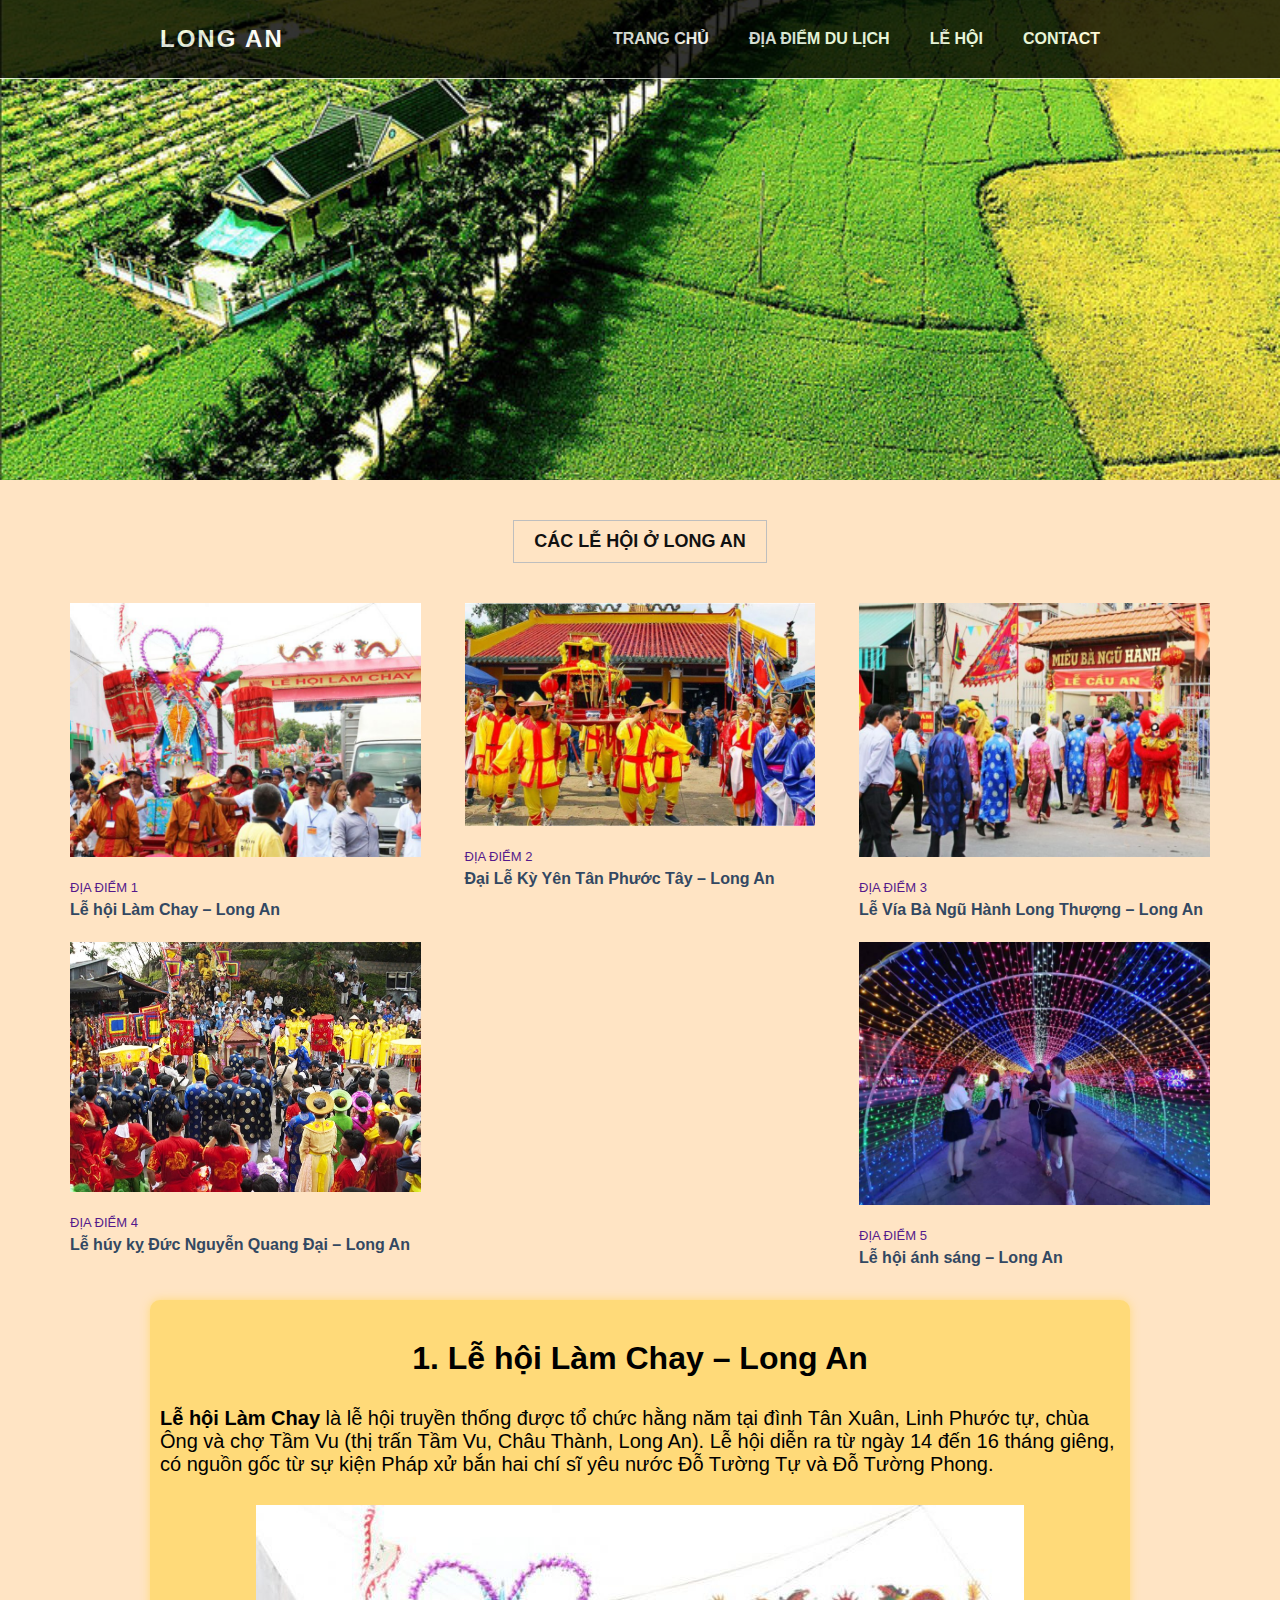
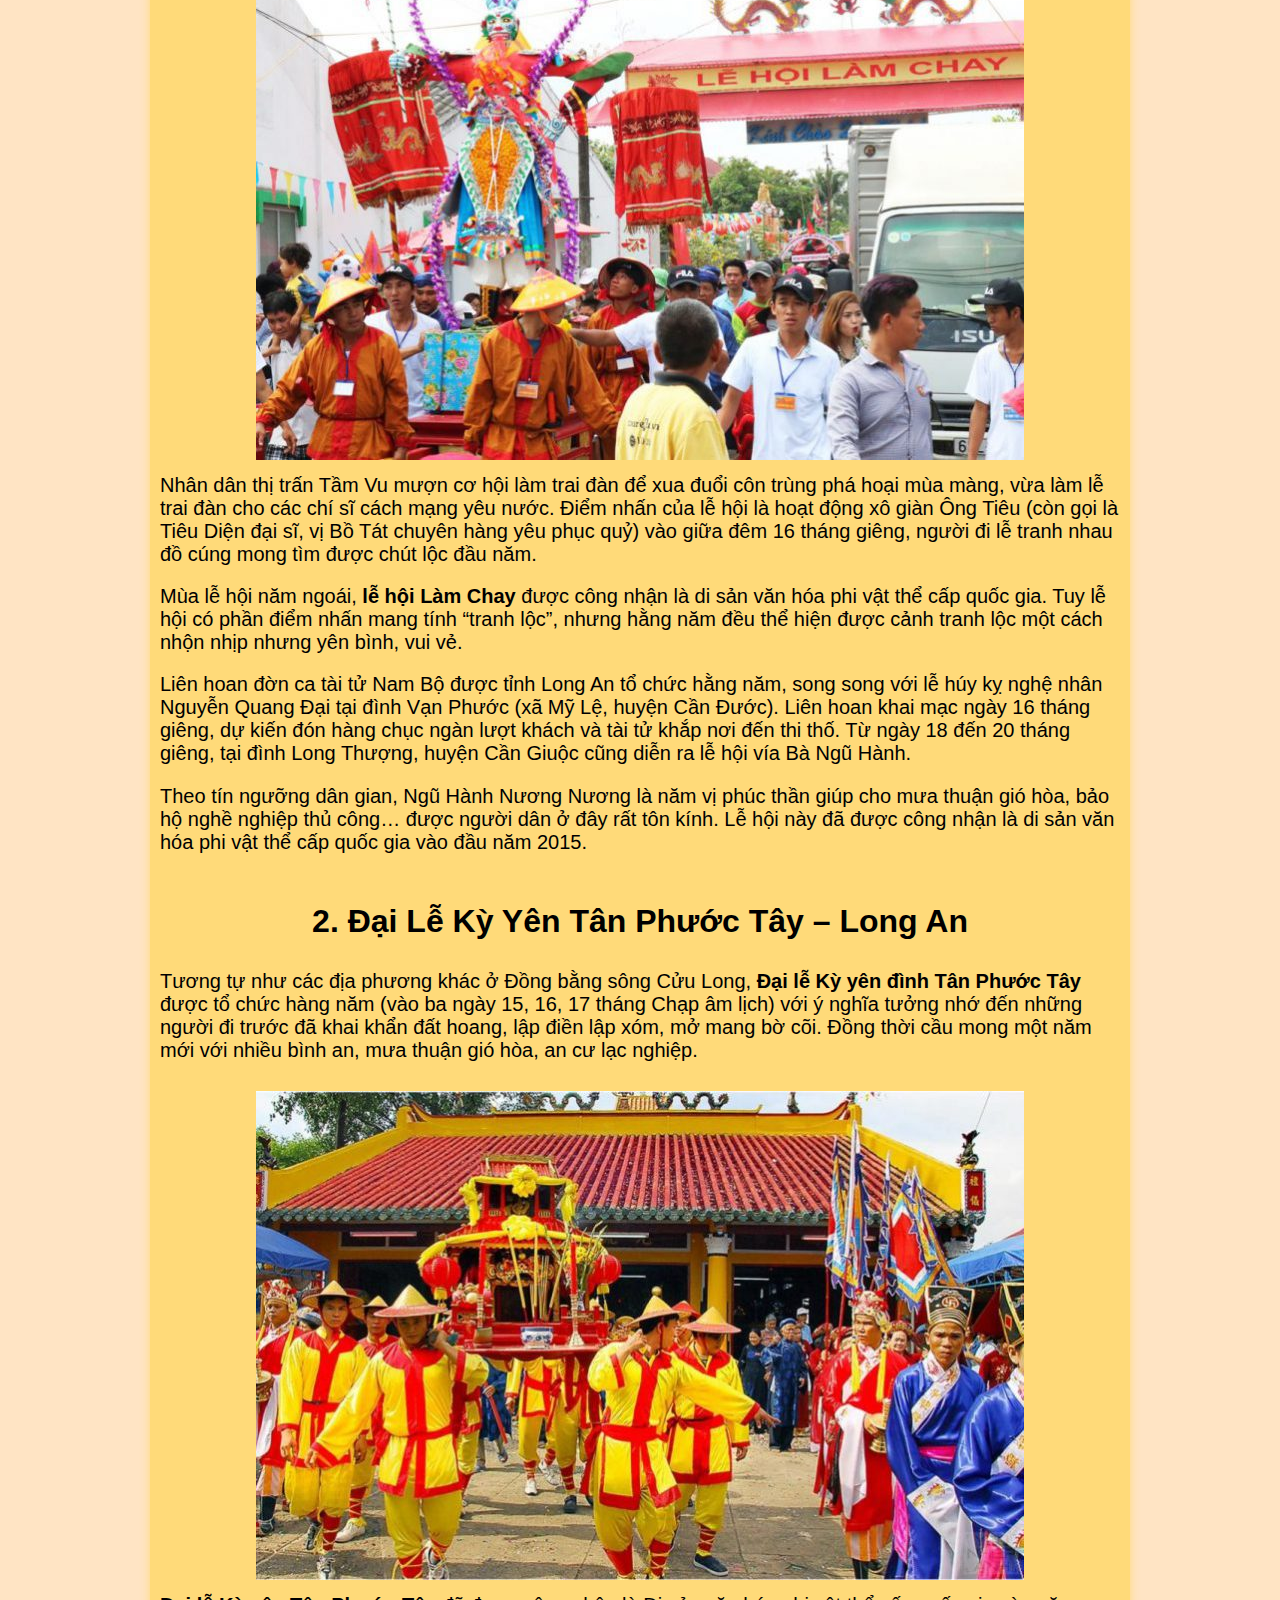
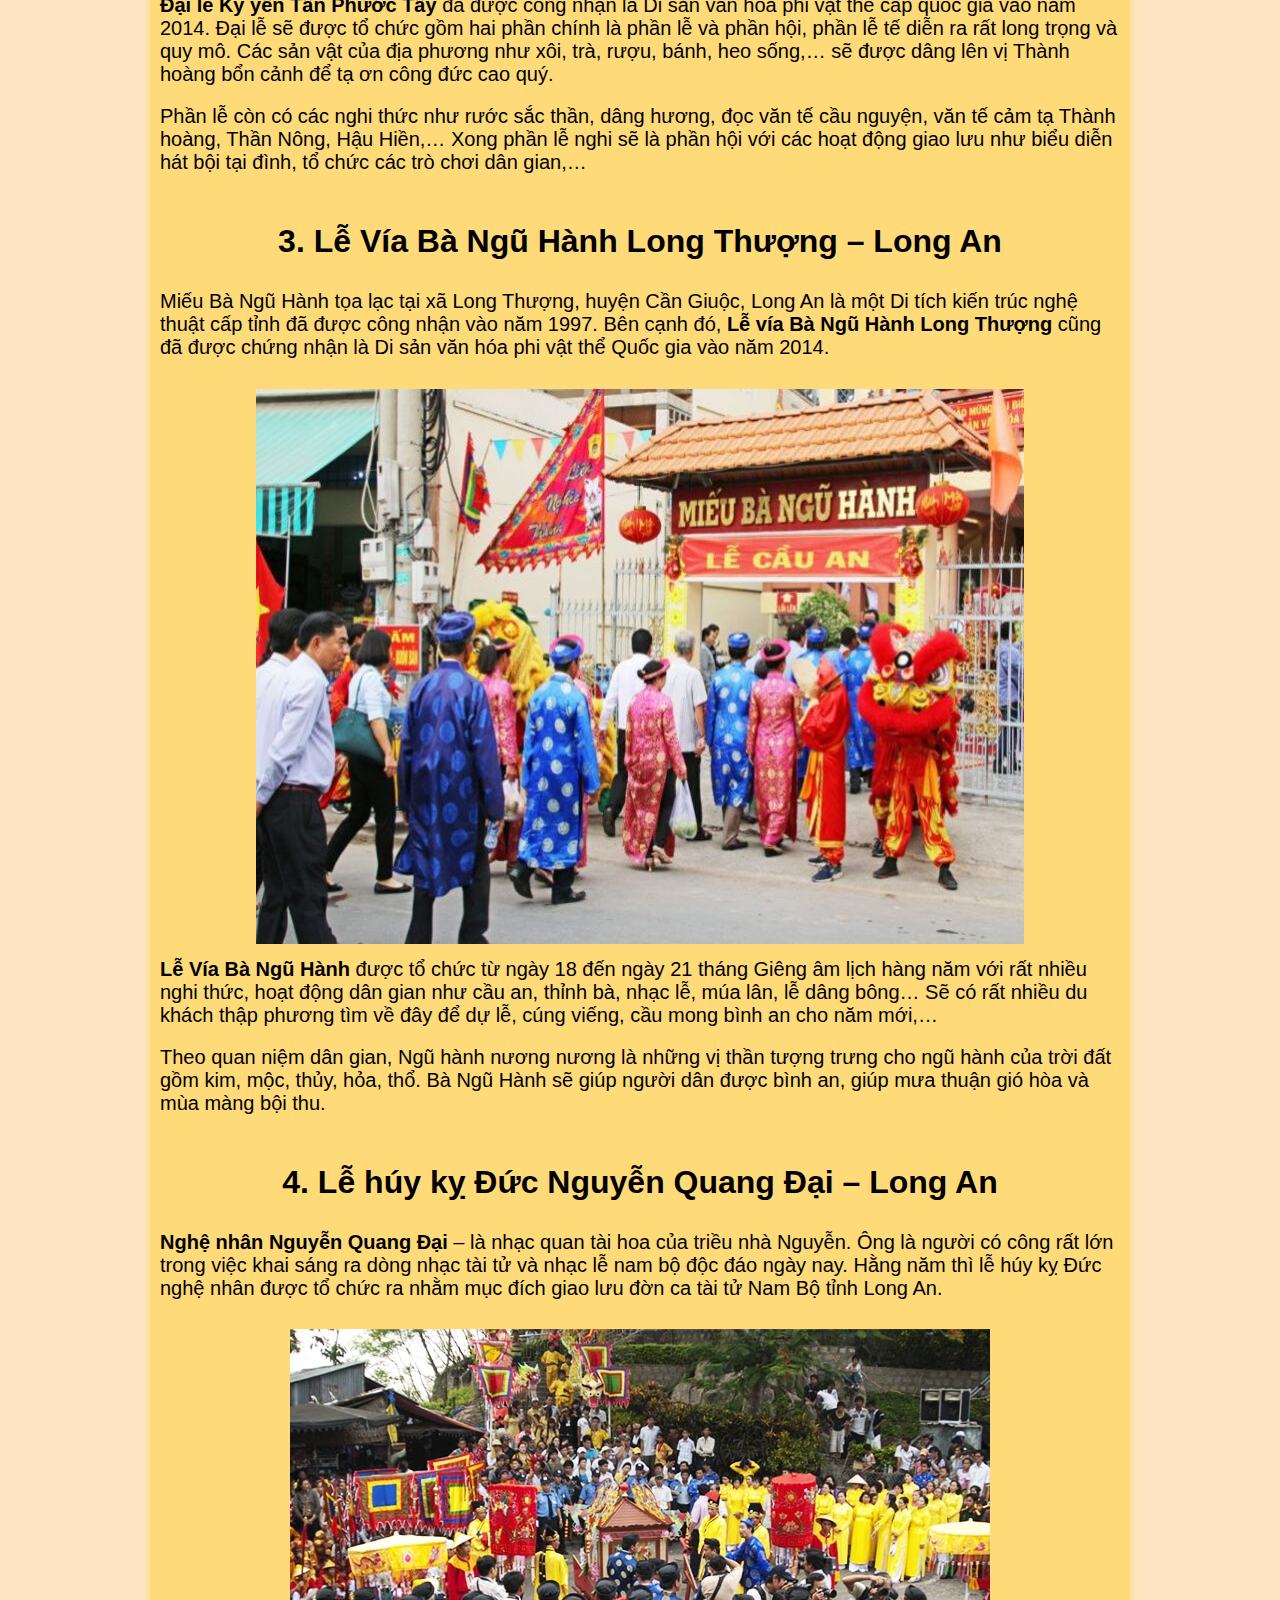
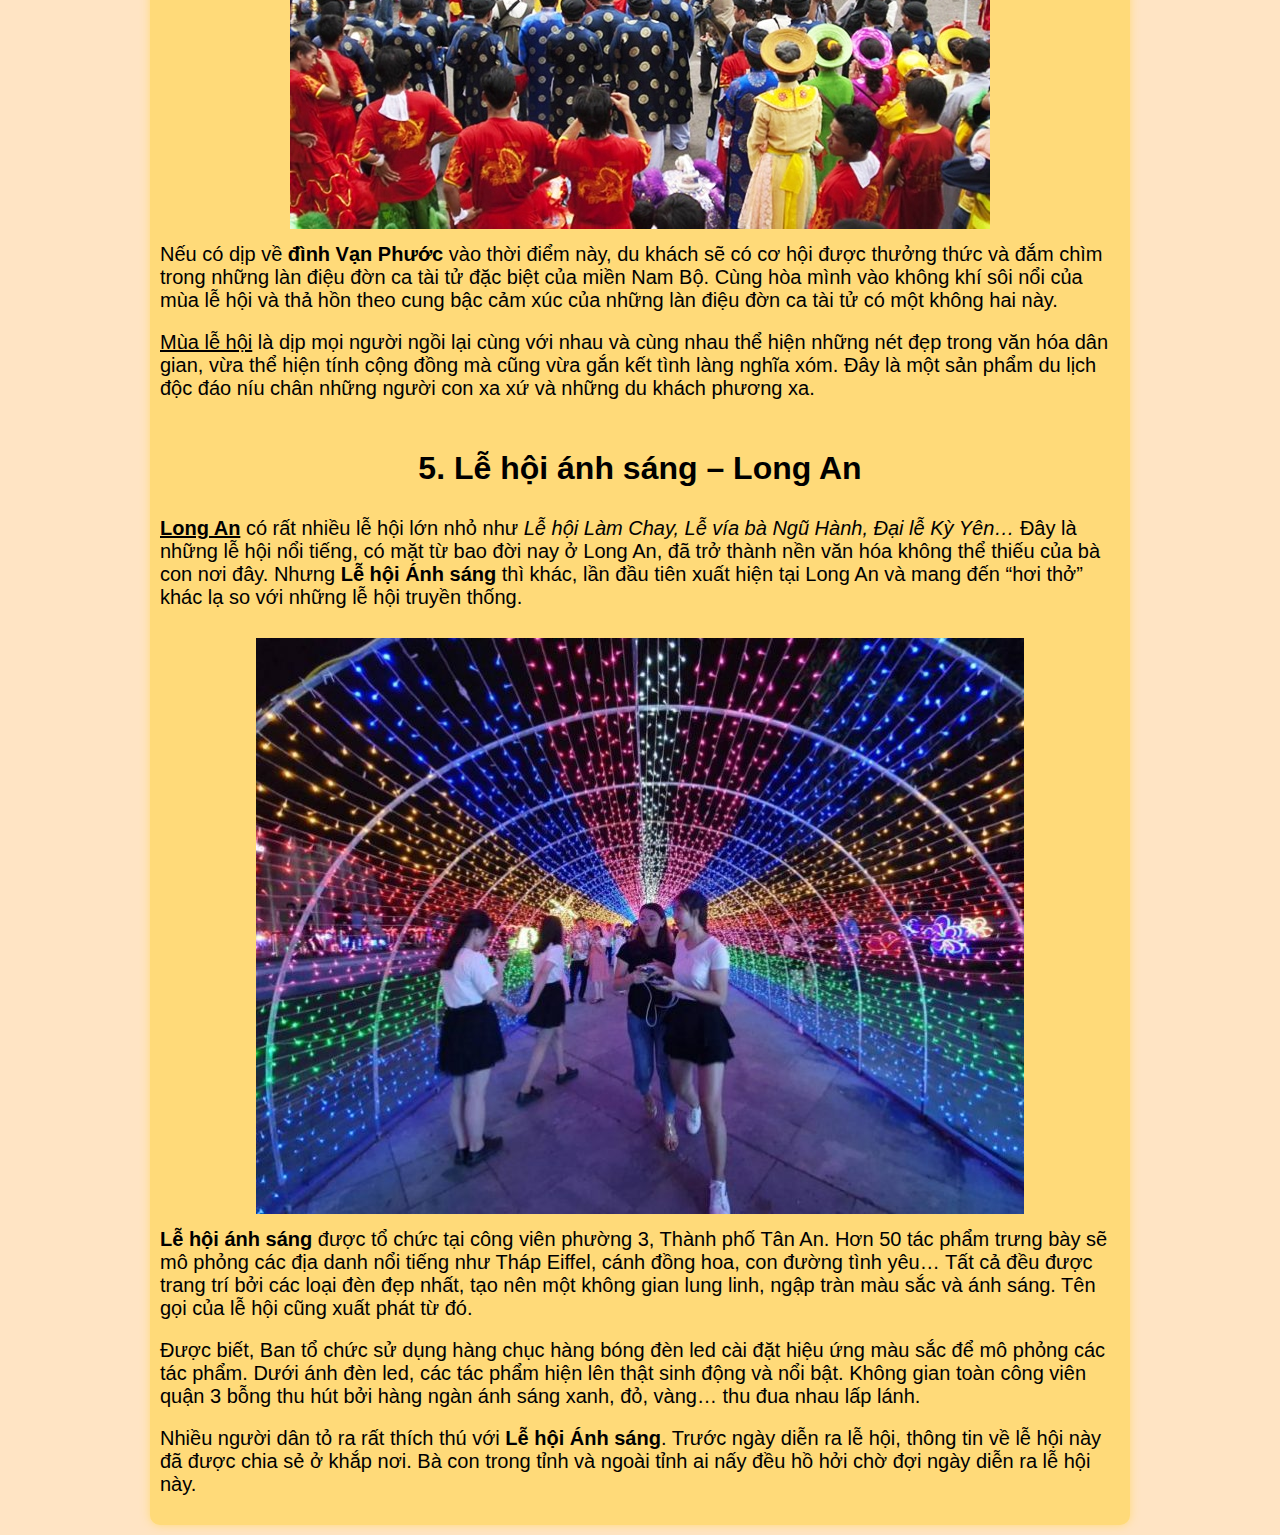
<file: festival.html>
<!DOCTYPE html>
<html lang="en">
<head>
    <meta charset="UTF-8">
    <meta name="viewport" content="width=device-width, initial-scale=1.0">
    <link rel="stylesheet" href="https://cdnjs.cloudflare.com/ajax/libs/font-awesome/6.5.1/css/all.min.css" integrity="sha512-DTOQO9RWCH3ppGqcWaEA1BIZOC6xxalwEsw9c2QQeAIftl+Vegovlnee1c9QX4TctnWMn13TZye+giMm8e2LwA==" crossorigin="anonymous" referrerpolicy="no-referrer" />
    <script src="https://code.jquery.com/jquery-3.7.1.js"></script>
    <title>Lễ Hội</title>
    <link rel="stylesheet" href="style.css">
</head>
<body>
    <div id="wrapper">
        <header>
            <div id="toggle">
                <i class="fa-solid fa-bars"></i>
            </div>
            <div class="inner-header container" >
                <a href="" id="logo">Long An</a>
                <nav>
                    
                    <ul id="main-menu">
                        <li><a href="index.html">Trang Chủ</a></li>
                        <li><a href="attraction.html">Địa điểm du lịch</a></li>
                        <li><a href="festival.html">Lễ hội</a></li>
                        <li><a href="contact.html">contact</a></li>
                    </ul>
                </nav>
            </div>
        </header>

    </div>
    <div id="banner"> </div>

    <div id="wrapper-1">
        <div class="headline">
            <h3>Các Lễ Hội ở Long an</h3>
        </div>
        <ul class="products">
            <li>
                <product-item>
                    <div class="product-top">
                        <a href="#noi-dung1" class="product-thumb">
                            <img src="show-products/le-hoi-lam-chay-long-an-1.jpg" alt="">
                        </a>
                        <a href="#noi-dung1" class="view-now">Xem ngay</a>
                        <!-- xem ngay -->
                    </div>
                    <div class="product-info">
                        <a href="" class="product-cat">Địa điểm 1</a>
                        <a href="" class="product-name">Lễ hội Làm Chay – Long An</a>
                    </div>
                </product-item>
            </li>
            <li>
                <product-item>
                    <div class="product-top">
                        <a href="#noi-dung2" class="product-thumb">
                            <img src="show-products/i-le-ky-yen-tan-phuoc-tay-long-an-2.jpg" alt="">
                        </a>
                        <a href="#noi-dung2" class="view-now">Xem ngay</a>
                        <!-- xem ngay -->
                    </div>
                    <div class="product-info">
                        <a href="" class="product-cat">Địa điểm 2</a>
                        <a href="" class="product-name">Đại Lễ Kỳ Yên Tân Phước Tây – Long An</a>
                    </div>
                </product-item>
            </li>
            <li>
                <product-item>
                    <div class="product-top">
                        <a href="#noi-dung3" class="product-thumb">
                            <img src="show-products/le-via-ba-ngu-hanh-long-thuong-long-an-3.jpg" alt="">
                        </a>
                        <a href="#noi-dung3" class="view-now">Xem ngay</a>
                        <!-- xem ngay -->
                    </div>
                    <div class="product-info">
                        <a href="" class="product-cat">Địa điểm 3</a>
                        <a href="" class="product-name">Lễ Vía Bà Ngũ Hành Long Thượng – Long An</a>
                    </div>
                </product-item>
            </li>
            <li>
                <product-item>
                    <div class="product-top">
                        <a href="#noi-dung4" class="product-thumb">
                            <img src="show-products/le-huy-ky-duc-nguyen-quang-dai-long-an-4.jpg" alt="">
                        </a>
                        <a href="#noi-dung4" class="view-now">Xem ngay</a>
                        <!-- xem ngay -->
                    </div>
                    <div class="product-info">
                        <a href="" class="product-cat">Địa điểm 4</a>
                        <a href="" class="product-name">Lễ húy kỵ Đức Nguyễn Quang Đại – Long An</a>
                    </div>
                </product-item>
            </li>
            <li>
                <product-item>
                    <div class="product-top">
                        <a href="#noi-dung5" class="product-thumb">
                            <img src="show-products/le-hoi-anh-sang-long-anle-hoi-anh-sang-long-an-5.jpg" alt="">
                        </a>
                        <a href="#noi-dung5" class="view-now">Xem ngay</a>
                        <!-- xem ngay -->
                    </div>
                    <div class="product-info">
                        <a href="" class="product-cat">Địa điểm 5</a>
                        <a href="" class="product-name">Lễ hội ánh sáng – Long An</a>
                    </div>
                </product-item>
            </li>
        </ul>
    </div>

    <div class="wrapper-fes">
        <h1 id = "noi-dung1">1. Lễ hội Làm Chay – Long An</h1>
        <p><strong>Lễ hội Làm Chay</strong> là lễ hội truyền thống được tổ chức hằng năm tại đình Tân Xuân, Linh Phước tự, chùa Ông và chợ Tầm Vu (thị trấn Tầm Vu, Châu Thành, Long An). Lễ hội diễn ra từ ngày 14 đến 16 tháng giêng, có nguồn gốc từ sự kiện Pháp xử bắn hai chí sĩ yêu nước Đỗ Tường Tự và Đỗ Tường Phong.</p>
        
        <div id="img-wrapper-fes">
            <img src="show-products/le-hoi-lam-chay-long-an-1.jpg" alt="">
        </div>
        <p>Nhân dân thị trấn Tầm Vu mượn cơ hội làm trai đàn để xua đuổi côn trùng phá hoại mùa màng, vừa làm lễ trai đàn cho các chí sĩ cách mạng yêu nước. Điểm nhấn của lễ hội là hoạt động xô giàn Ông Tiêu (còn gọi là Tiêu Diện đại sĩ, vị Bồ Tát chuyên hàng yêu phục quỷ) vào giữa đêm 16 tháng giêng, người đi lễ tranh nhau đồ cúng mong tìm được chút lộc đầu năm.</p>
        
        <p>Mùa lễ hội năm ngoái, <strong>lễ hội Làm Chay</strong> được công nhận là di sản văn hóa phi vật thể cấp quốc gia. Tuy lễ hội có phần điểm nhấn mang tính “tranh lộc”, nhưng hằng năm đều thể hiện được cảnh tranh lộc một cách nhộn nhịp nhưng yên bình, vui vẻ.</p>

        <p>Liên hoan đờn ca tài tử Nam Bộ được tỉnh Long An tổ chức hằng năm, song song với lễ húy kỵ nghệ nhân Nguyễn Quang Đại tại đình Vạn Phước (xã Mỹ Lệ, huyện Cần Đước).
            Liên hoan khai mạc ngày 16 tháng giêng, dự kiến đón hàng chục ngàn lượt khách và tài tử khắp nơi đến thi thố. Từ ngày 18 đến 20 tháng giêng, tại đình Long Thượng, huyện Cần Giuộc cũng diễn ra lễ hội vía Bà Ngũ Hành.
        </p>

        <p>Theo tín ngưỡng dân gian, Ngũ Hành Nương Nương là năm vị phúc thần giúp cho mưa thuận gió hòa, bảo hộ nghề nghiệp thủ công… được người dân ở đây rất tôn kính. Lễ hội này đã được công nhận là di sản văn hóa phi vật thể cấp quốc gia vào đầu năm 2015.</p>
        
        <h1 id = "noi-dung2">2. Đại Lễ Kỳ Yên Tân Phước Tây – Long An</h1>

        <p>Tương tự như các địa phương khác ở Đồng bằng sông Cửu Long, <strong>Đại lễ Kỳ yên đình Tân Phước Tây</strong> được tổ chức hàng năm (vào ba ngày 15, 16, 17 tháng Chạp âm lịch) với ý nghĩa tưởng nhớ đến những người đi trước đã khai khẩn đất hoang, lập điền lập xóm, mở mang bờ cõi. Đồng thời cầu mong một năm mới với nhiều bình an, mưa thuận gió hòa, an cư lạc nghiệp.</p>
        
        
        <div id="img-wrapper-fes">
            <img src="show-products/i-le-ky-yen-tan-phuoc-tay-long-an-2.jpg" alt="">
        </div>
        <p><strong>Đại lễ Kỳ yên Tân Phước Tây</strong> đã được công nhận là Di sản văn hóa phi vật thể cấp quốc gia vào năm 2014. Đại lễ sẽ được tổ chức gồm hai phần chính là phần lễ và phần hội, phần lễ tế diễn ra rất long trọng và quy mô. Các sản vật của địa phương như xôi, trà, rượu, bánh, heo sống,… sẽ được dâng lên vị Thành hoàng bổn cảnh để tạ ơn công đức cao quý.</p>
        
        <p>Phần lễ còn có các nghi thức như rước sắc thần, dâng hương, đọc văn tế cầu nguyện, văn tế cảm tạ Thành hoàng, Thần Nông, Hậu Hiền,… Xong phần lễ nghi sẽ là phần hội với các hoạt động giao lưu như biểu diễn hát bội tại đình, tổ chức các trò chơi dân gian,…</p>

        <h1 id = "noi-dung3">3. Lễ Vía Bà Ngũ Hành Long Thượng – Long An</h1>

        <p>Miếu Bà Ngũ Hành tọa lạc tại xã Long Thượng, huyện Cần Giuộc, Long An là một Di tích kiến trúc nghệ thuật cấp tỉnh đã được công nhận vào năm 1997. Bên cạnh đó, <strong>Lễ vía Bà Ngũ Hành Long Thượng</strong> cũng đã được chứng nhận là Di sản văn hóa phi vật thể Quốc gia vào năm 2014.</p>

        <div id="img-wrapper-fes">
            <img src="show-products/le-via-ba-ngu-hanh-long-thuong-long-an-3.jpg" alt="">
        </div>

        <p><strong>Lễ Vía Bà Ngũ Hành</strong> được tổ chức từ ngày 18 đến ngày 21 tháng Giêng âm lịch hàng năm với rất nhiều nghi thức, hoạt động dân gian như cầu an, thỉnh bà, nhạc lễ, múa lân, lễ dâng bông… Sẽ có rất nhiều du khách thập phương tìm về đây để dự lễ, cúng viếng, cầu mong bình an cho năm mới,…</p>

        <p>Theo quan niệm dân gian, Ngũ hành nương nương là những vị thần tượng trưng cho ngũ hành của trời đất gồm kim, mộc, thủy, hỏa, thổ. Bà Ngũ Hành sẽ giúp người dân được bình an, giúp mưa thuận gió hòa và mùa màng bội thu.</p>
        
        <h1 id = "noi-dung4">4. Lễ húy kỵ Đức Nguyễn Quang Đại – Long An</h1>

        <p><strong>Nghệ nhân Nguyễn Quang Đại</strong> – là nhạc quan tài hoa của triều nhà Nguyễn. Ông là người có công rất lớn trong việc khai sáng ra dòng nhạc tài tử và nhạc lễ nam bộ độc đáo ngày nay. Hằng năm thì lễ húy kỵ Đức nghệ nhân được tổ chức ra nhằm mục đích giao lưu đờn ca tài tử Nam Bộ tỉnh Long An.</p>

        <div id="img-wrapper-fes">
            <img src="show-products/le-huy-ky-duc-nguyen-quang-dai-long-an-4.jpg" alt="">
        </div>

        <p>Nếu có dịp về <strong>đình Vạn Phước</strong> vào thời điểm này, du khách sẽ có cơ hội được thưởng thức và đắm chìm trong những làn điệu đờn ca tài tử đặc biệt của miền Nam Bộ. Cùng hòa mình vào không khí sôi nổi của mùa lễ hội và thả hồn theo cung bậc cảm xúc của những làn điệu đờn ca tài tử có một không hai này.</p>

        <p><u>Mùa lễ hội</u> là dịp mọi người ngồi lại cùng với nhau và cùng nhau thể hiện những nét đẹp trong văn hóa dân gian, vừa thể hiện tính cộng đồng mà cũng vừa gắn kết tình làng nghĩa xóm. Đây là một sản phẩm du lịch độc đáo níu chân những người con xa xứ và những du khách phương xa.</p>

        <h1 id = "noi-dung5">5. Lễ hội ánh sáng – Long An</h1>

        <p><strong><u>Long An</u></strong> có rất nhiều lễ hội lớn nhỏ như <i>Lễ hội Làm Chay, Lễ vía bà Ngũ Hành, Đại lễ Kỳ Yên…</i> Đây là những lễ hội nổi tiếng, có mặt từ bao đời nay ở Long An, đã trở thành nền văn hóa không thể thiếu của bà con nơi đây. Nhưng <strong>Lễ hội Ánh sáng</strong> thì khác, lần đầu tiên xuất hiện tại Long An và mang đến “hơi thở” khác lạ so với những lễ hội truyền thống.</p>

        <div id="img-wrapper-fes">
            <img src="show-products/le-hoi-anh-sang-long-anle-hoi-anh-sang-long-an-5.jpg" alt="">
        </div>

        <p><strong>Lễ hội ánh sáng</strong> được tổ chức tại công viên phường 3, Thành phố Tân An. Hơn 50 tác phẩm trưng bày sẽ mô phỏng các địa danh nổi tiếng như Tháp Eiffel, cánh đồng hoa, con đường tình yêu… Tất cả đều được trang trí bởi các loại đèn đẹp nhất, tạo nên một không gian lung linh, ngập tràn màu sắc và ánh sáng. Tên gọi của lễ hội cũng xuất phát từ đó.</p>
    
        <p>Được biết, Ban tổ chức sử dụng hàng chục hàng bóng đèn led cài đặt hiệu ứng màu sắc để mô phỏng các tác phẩm. Dưới ánh đèn led, các tác phẩm hiện lên thật sinh động và nổi bật. Không gian toàn công viên quận 3 bỗng thu hút bởi hàng ngàn ánh sáng xanh, đỏ, vàng… thu đua nhau lấp lánh.</p>
    
        <p>Nhiều người dân tỏ ra rất thích thú với <strong>Lễ hội Ánh sáng</strong>. Trước ngày diễn ra lễ hội, thông tin về lễ hội này đã được chia sẻ ở khắp nơi. Bà con trong tỉnh và ngoài tỉnh ai nấy đều hồ hởi chờ đợi ngày diễn ra lễ hội này.</p>


    </div>

    

    <script src="https://code.jquery.com/jquery-3.7.1.js"></script>
    <script>
        $(document).ready(function() {
            $(window).scroll(function(){
                if($(this).scrollTop()){
                    $('header').addClass('sticky')
                }
                else{
                    $('header').removeClass('sticky')
                }
            });
        });
    </script>
    
    <script>
        $(document).ready(function(){
            $('#toggle').click(function(){
                $('nav').slideToggle();
            });
        })
    </script>
</body>
</html>
</file>
<file: style.css>
*{
    padding: 0;
    margin: 0;
}

ul{
    list-style: none;
}

a{
    text-decoration: none;
}

img{
    text-align: center;
}

.headline{
    text-align: center;
    margin: 40px 0px;
}

h3{
    font-size: 18px;
    color: #111;
    padding: 10px 20px;
    text-transform: uppercase;
    border: 1px solid #bebebe;
    display: inline-block;
    font-weight: 600;
}

ul.products{
    display: flex;
    flex-wrap: wrap;
    justify-content: space-between;
}

ul.products li{
    flex-basis: 30%;
    padding-left: 15px;
    padding-right: 15px;
}

ul.products li img{
    max-width: 100%;
    height: auto;
}

ul.products li .product-top{
    position: relative;
    overflow: hidden;
}

ul.products li .product-top .product-thumb{
    display: block;
}

ul.products li:hover .product-top .product-thumb img{
    filter: opacity(80%);
}

ul.products li .product-top .product-thumb img{
    display: block;
}

ul.products li .product-top a.view-now{
    text-transform: uppercase;
    text-decoration: none;
    text-align: center;
    display: block;
    background-color: #446084;
    color: #fff;
    padding: 5px 0px;
    bottom: -36px;
    position: absolute;
    width: 100%;
    transition: 0.25s ease-in-out;
    opacity: 0.85;
}

ul.products li:hover a.view-now{
    bottom: 0px;
}

ul.products li .product-info{
    padding: 20px 0px;
}

ul.products li .product-info a{ 
    display: block;
    text-decoration: none;
}

ul.products li .product-info a.product-cat{
    font-size: 13px;
    padding: 3px 0px;
    font-weight: 500;
    text-transform: uppercase;
}

ul.products li .product-info a.product-name{
    color: #334862;
    padding: 3px 0px;
    font-weight: 600;
}


.container{
    margin: 0px auto;
    max-width: 960px;
}

.wrapper-box{
    margin: 10px auto;
    max-width: 960px;
    background-color: #ffda79;
    border-radius: 10px;
    box-shadow: 0 0 10px rgba(255, 218, 121,1.0);
    border: 10px solid rgba(255, 218, 121,1.0);
}

.wrapper-box h1 {
    text-align: center;
    padding: 20px 0px;
}

.wrapper-box p{
    margin-bottom: 1.2rem;
    font-size: 20px;
    text-indent: 20px;
}

.wrapper-fes{
    margin: 10px auto;
    max-width: 960px;
    background-color: #ffda79;
    border-radius: 10px;
    box-shadow: 0 0 10px rgba(255, 218, 121,1.0);
    border: 10px solid rgba(255, 218, 121,1.0);
}

.wrapper-fes p{
    margin-bottom: 1.2rem;
    font-size: 20px;
}

.wrapper-fes h1{
    padding: 30px 0px;
    text-align: center;
}

#img-wrapper-fes{
    text-align: center;
    padding: 10px;
}

#img-wapper {
    text-align: center;
    padding: 10px;
}


#wrapper-1{
    max-width: 1170px;
    margin: 0px auto;
}

body{
    font-family:'Segoe UI', Tahoma, Geneva, Verdana, sans-serif;
    color: #000;
    background-color:bisque;
}

header{
    position: fixed;
    top:0;
    left: 0;
    width: 100%;
    border-bottom: 1px solid #f5f5f5;
    padding: 20px 0px;
    transition: all 0.5s ease-in-out;
    background: #000;
    opacity: 0.8;
}


header.sticky{
    background: #fff;
    opacity: 0.9;
    padding: 15px 0px;
}

header.sticky #logo{
    color: #000;
}

header.sticky #main-menu a{
    color: #000;
}

.inner-header{
    display: flex;
    justify-content: space-between;
    align-items: center;
}


#logo{
    color: #fff;
    text-transform: uppercase;
    font-weight: bold;
    font-size: 1.5rem;
    letter-spacing: 2px;
    display: block;
}


ul#main-menu {
    display: flex;
}

ul#main-menu a{
    text-transform: uppercase;
    padding: 10px 20px;
    color: #fff;
    display: block;
    font-weight: bold;
    position: relative;
}

ul#main-menu a::after {
    content: "";
    height: 5px;
    width: 0px;
    background: tomato;
    position: absolute;
    bottom: 0px;
    left: 0;
    transition: all 0.5s ease-in-out;
}

ul#main-menu a:hover::after{
    width: 50%;
    transform: translateX(100%);
}

#toggle{
    display: none;
    color: #718093;
    text-align: right;
    padding: 10px;    
    font-size: 20px;
    cursor: pointer;
}
 /* dùng để căng chỉnh độ rộng và đóng mở menu của trang web */
@media screen and (max-width: 768px) {
    .inner-header{
        flex-direction: column;
        text-align: center;
    }

    #toggle{
        display: block;
    }

    nav{
        display: none;
    }

    #logo{
        display: block;
    }
}

#banner{
    background: url(img/anh-long-an-21.jpg);
    min-height: 480px;
    background-size: cover;
    background-repeat: no-repeat;
    background-position: center;
    width: 100%;
}

.name{
    font-size: 30px;
    font-family: 'Times New Roman', 'Arial';
    width: 10px;
    margin: 100px auto;
    color: #000000;
    /*căng rgb(3, 2, 2)iữa*/
    background: transparent;
    backdrop-filter: blur(20px);
    box-shadow: 0 0 10px rgb(45, 255, 22);
    border: 2px solid rgba(7, 250, 153, 0.959);
    border-radius: 20px;
    min-height: 50vh;/*độ cao bé nhất 100%*/
    line-height: 20px;
    
    
}

.name p{
    text-align: justify;
    margin: 50px 30%;
    padding: 0px 10px;
    display: flex;
    align-items: center;
}

#content h1{
    padding: 30px 0px;
}

#content p{
    margin-bottom: 1.2rem;
    font-size: 20px;
}

/* contact */

.contact1{
    display: flex;
    justify-content: center;
    align-items: center;
    min-height: 100vh;
}
.contact1 form {
    width: 1100px;
    margin: 20px 0px;
    padding: 30px 40px;
    line-height: 50px;
    text-align: center;    
    background: transparent;
    backdrop-filter: blur(20px);
    box-shadow: 0 0 10px rgba(75, 249, 6, 0.615);
    border: 3px solid rgba(81, 238, 8, 0.778);
    border-radius: 20px;
}

.contact1 form img{
    width: 40px;
    padding: 2px;   
    border-radius: 25px;
    float:inline-start;
    box-shadow: 0 0 10px rgb(72, 109, 243);
    transition: .5s;
    outline: none;
    border: none;
    cursor: pointer;
    background: rgba(34, 47, 99, 0.962);
}

form img:hover{
    box-shadow: none;
}

form .input-box {
    display: flex;
    justify-content: space-between;
}

.input-field .item {
    width: 100%;
    padding: 8px;
    background: transparent;
    border: 2px solid #000000;
    outline: none;
    border-radius: 6px;
    font-size: 16px;
    color: #000000;
    margin: 12px 0;
}

.input-field.error .item{
    border: 2px solid #ff0000;
}

.input-box .input-field{
    width: 48.5%;

}

.field .item {
    width: 100%;
    padding: 8px;
    background: transparent;
    border: 2px solid #000000;
    outline: none;
    border-radius: 6px;
    font-size: 16px;
    color: #000000;
    margin: 12px 0;
}

.field.error .item{
    border: 2px solid #ff0303;
}


.field .item::placeholder {
    color: rgb(3, 0, 0);
}

.input-field .error-txt{
    font-size: 14.5px;
    color: #d93025;
    text-align: left;
    margin: -5px 0 10px;
    display: none;
}

.input-field.error .error-txt{
    display: block;
}

.input-field .item::placeholder {
    color: rgb(8, 0, 0);
}

form .textarea-field .item {
    resize: none;
}

form .textarea-field .error-txt{
    margin-top: -20px;
}

.textarea-field .error-txt{
    font-size: 14.5px;
    color: #d93025;
    text-align: left;
    margin: -5px 0 10px;
    display: none;
}

.textarea-field.error .error-txt{
    display: block;
}



form button {
    color: #ffffff;
    padding:  12px 12px;
    background: black;
    border: none;
    outline: none;
    border-radius: 6px;
    box-shadow: 0 0 10px black;
    font-size: 16px;
    letter-spacing:2px;
    font-weight: 600;
    cursor: pointer;
    margin-top: 5px;
    transition: .5s;
}

form button:hover {
    box-shadow: none;
}
</file>
